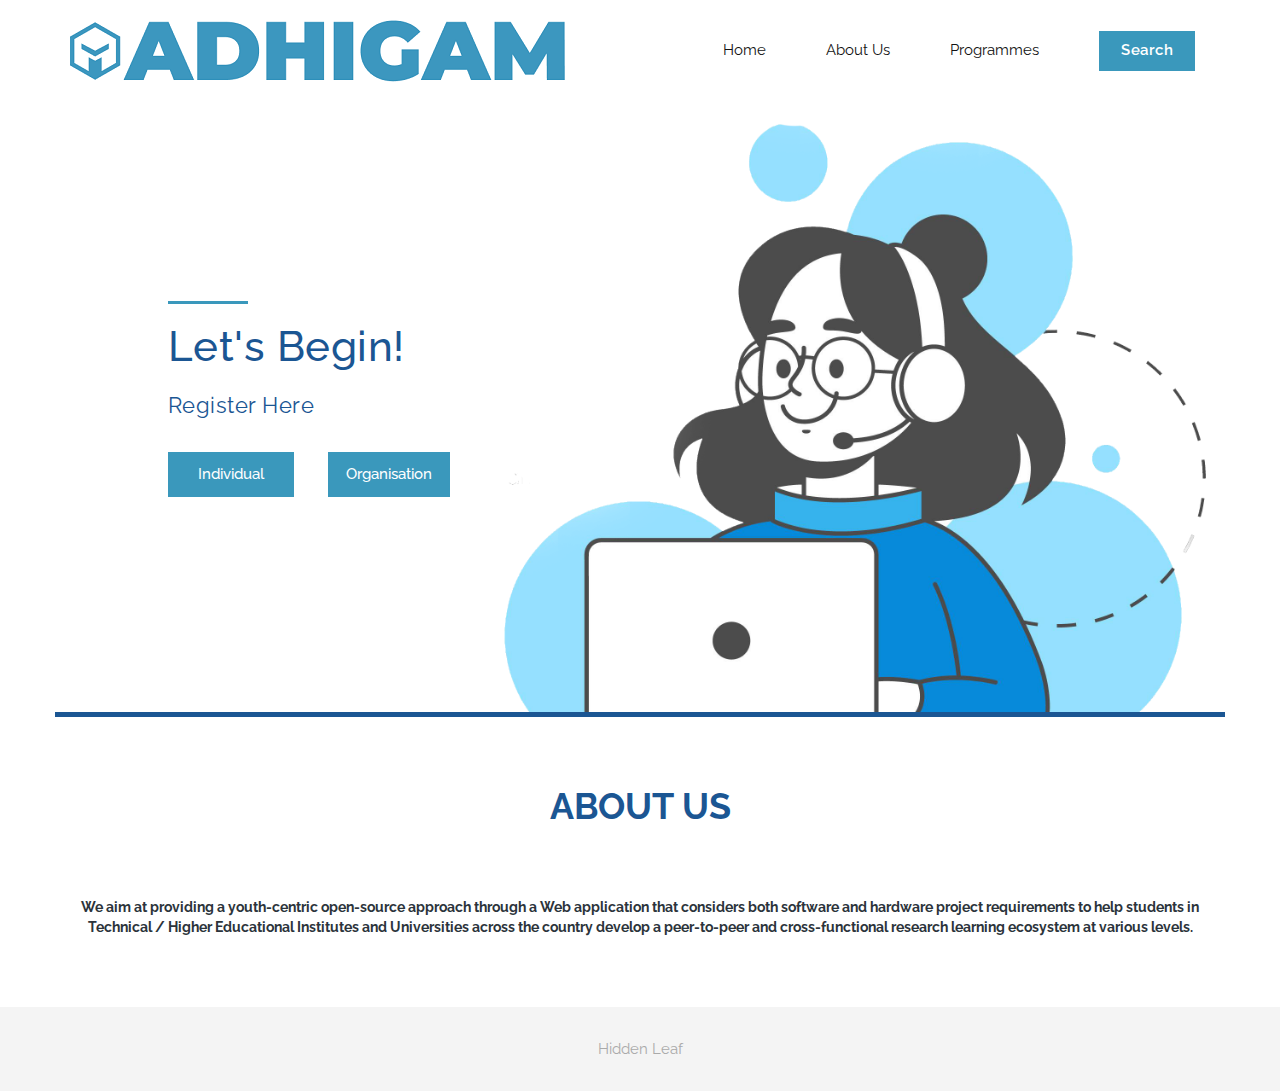
<file: homepage SIH/index.html>
<!DOCTYPE html>
<html>
    <head>
        <meta charset="utf-8">
        <meta http-equiv="X-UA-Compatible" content="IE=edge,chrome=1">
        <title>Hidden Leaf | Home</title>
        
        <meta name="description" content="">
        <meta name="viewport" content="width=device-width, initial-scale=1">

        <link rel="stylesheet" href="css/bootstrap.min.css">
        <link rel="stylesheet" href="css/bootstrap-theme.min.css">
        <link rel="stylesheet" href="css/fontAwesome.css">
        <link rel="stylesheet" href="css/hero-slider.css">
        <link rel="stylesheet" href="css/owl-carousel.css">
        <link rel="stylesheet" href="css/datepicker.css">
        <link rel="stylesheet" href="css/templatemo-style.css">

        <link href="https://fonts.googleapis.com/css?family=Raleway:100,200,300,400,500,600,700,800,900" rel="stylesheet">

        <script src="js/vendor/modernizr-2.8.3-respond-1.4.2.min.js"></script>

    </head>

<body>
 
    <div class="wrap">
        <header id="header">
            <div class="container">
                <div class="row">
                    <div class="col-md-12">
                        <button id="primary-nav-button" type="button">Menu</button>
                        <a href="index.html"><div class="logo">
                            <img src="img/blue%20logo.png" alt="Venue Logo">
                        </div></a>
                        <nav id="primary-nav" class="dropdown cf">
                            <ul class="dropdown menu">
                                <li class='active'><a href="index.html">Home</a></li>
<!--
                                <li><a href="#">Most Visited</a>
                                    <ul class="sub-menu">
                                        <li><a href="#">Most Visited 1</a>
                                            <ul class="sub-menu">
                                                <li><a href="#">Sub Visited Menu 1</a></li>
                                                <li><a href="#">Sub Visited Two</a></li>
                                                <li><a href="#">Sub Visited Menu 3</a></li>
                                            </ul>
                                        </li>
                                        <li><a href="#">Most Visited 2</a>
                                            <ul class="sub-menu">
                                                <li><a href="#">Sub Visited Menu 4</a></li>
                                                <li><a href="#">Sub Visited Five</a></li>
                                                <li><a href="#">Sub Visited Menu 6</a></li>
                                            </ul>
                                        </li>
-->
<!--
                                        <li><a href="#">Most Visited 3</a>
                                            <ul class="sub-menu">
                                                <li><a href="#">Sub Visited Menu 7</a></li>
                                                <li><a href="#">Sub Visited #8</a></li>
                                                <li><a href="#">Sub Visited Menu 9</a></li>
                                                <li><a href="#">Sub Visited #10</a></li>
                                            </ul>
                                        </li>
                                    </ul>
                                </li>
-->
                                
                                <li><a class="scrollTo" data-scrollTo="services" href="#">About Us</a></li>
										<li><a class="scrollTo" data-scrollTo="blog" href="#">Programmes</a></li>
								<li><a href="C:\Users\adity\Downloads\adhigam\adhigam\Adhigam\search\projects.html"><button class="btn">&nbsp;&nbsp;Search&nbsp;&nbsp;</button></a></li>
                            </ul>
                        </nav><!-- / #primary-nav -->
                    </div>
                </div>
            </div>
        </header>
    </div>
      

    
    <section class="banner" id="top">
        <div class="container">
            <div class="row">
                <div class="col-md-10 col-md-offset-1">
                    <div class="banner-caption">
                        <div class="line-dec"></div>
                        <h2><font color="#1b5693">Let's Begin!</font></h2>
						<span><font color="#1b5693">Register Here</font></span><br>
                        <div class="blue-button">
                            <a class="scrollTo" data-scrollTo="popular" href="individual_login_signup.html">&nbsp;&nbsp;&nbsp;Individual&nbsp;&nbsp;&nbsp;</a>
                        </div>
						<div class="blue-button">
                            <a class="scrollTo" data-scrollTo="popular" href="organisation_login_signup.html">Organisation</a>
                        </div>
                    </div>
					
					<br>
                </div>
            </div>
        </div>
    </section>





	    <section class="" id="services">
   <div class="container">
            <div class="row">
				<div class="banner-caption">
				
	<div class="submit-form"></div>
<!--
					 <br>
                        <form id="form-submit" action="" method="get">
                            <div class="row">
                                <div class="col-md-3 first-item">
                                    <fieldset>
                                        <input name="name" type="text" class="form-control" id="name" placeholder="Project name..." required="">
                                    </fieldset>
                                </div>

                                <div class="col-md-3 third-item">
                                    <fieldset>
                                        <select required name='category' onchange='this.form.()'>
                                            <option value="">Select category...</option>
                                            <option value="Shops">Machine Learning</option>
                                            <option value="Hotels">v</option>
                                            <option value="Restaurants">Restaurants</option>
                                            <option value="Events">Events</option>
                                            <option value="Meetings">Meetings</option>
                                            <option value="Fitness">Fitness</option>
                                            <option value="Cafes">Cafes</option>
                                        </select>
                                    </fieldset>
                                </div>
                                <div class="col-md-3">
                                    <fieldset>
                                        <button type="submit" id="form-submit" class="btn">Search Project</button>
                                    </fieldset>
                                </div>
                            </div>
                        </form><br>
-->
<!--                    </div>-->
				</div>
				
				
				
				
<!--
                <div class="col-md-12">
                    <div class="section-heading">
                        <span><h1><font color="#1b5693"><b>ABOUT US</b></font></h1></span>
                        <h5>Best Template Site</h5>
                    </div>
                </div> 
-->
            </div> 
	</div>
	</section>
<!--    <section class="our-services" id="services">-->
	
	
	<br>
        <div class="container">
            <div class="row">
                <div class="col-md-12">
                    <div class="section-heading">
                        <span><h1><font color="#1b5693"><b>ABOUT US</b></font></h1></span>
<!--                        <h5>Best Template Site</h5>-->
                    </div>
                </div> 
            </div> 
            
            <div class="row">
<!--                <div class="col-md-12">-->
<!--                    <div class="down-services">-->
<!--                        <div class="row">-->
<!--
                            <div class="col-md-5 col-md-offset-1">
                                <div class="left-content">
                                   
-->
                                    <p><center><b>We aim at providing a youth-centric open-source approach through a Web application that considers both software and hardware project requirements to help students in Technical / Higher Educational Institutes and Universities across the country develop a peer-to-peer and cross-functional research learning ecosystem at various levels.</b></center><br><br></p>
				
                                    
<!--
                                </div>
                            
                            
                                
                            </div>
-->
<!--                        </div>-->
                    </div>
			
                </div>
<!--            </div>-->
<!--        </div>-->
		<br>
<!--    </section>-->



   


   
    <div class="sub-footer">
		
        <p>Hidden Leaf 
<!--			<a rel="nofollow" href="http://www.templatemo.com">Template Mo</a>-->
		</p>
    </div>

    <script src="https://ajax.googleapis.com/ajax/libs/jquery/1.11.2/jquery.min.js" type="text/javascript"></script>
    <script>window.jQuery || document.write('<script src="js/vendor/jquery-1.11.2.min.js"><\/script>')</script>

    <script src="js/vendor/bootstrap.min.js"></script>
    
    <script src="js/datepicker.js"></script>
    <script src="js/plugins.js"></script>
    <script src="js/main.js"></script>
</body>
</html>
</file>
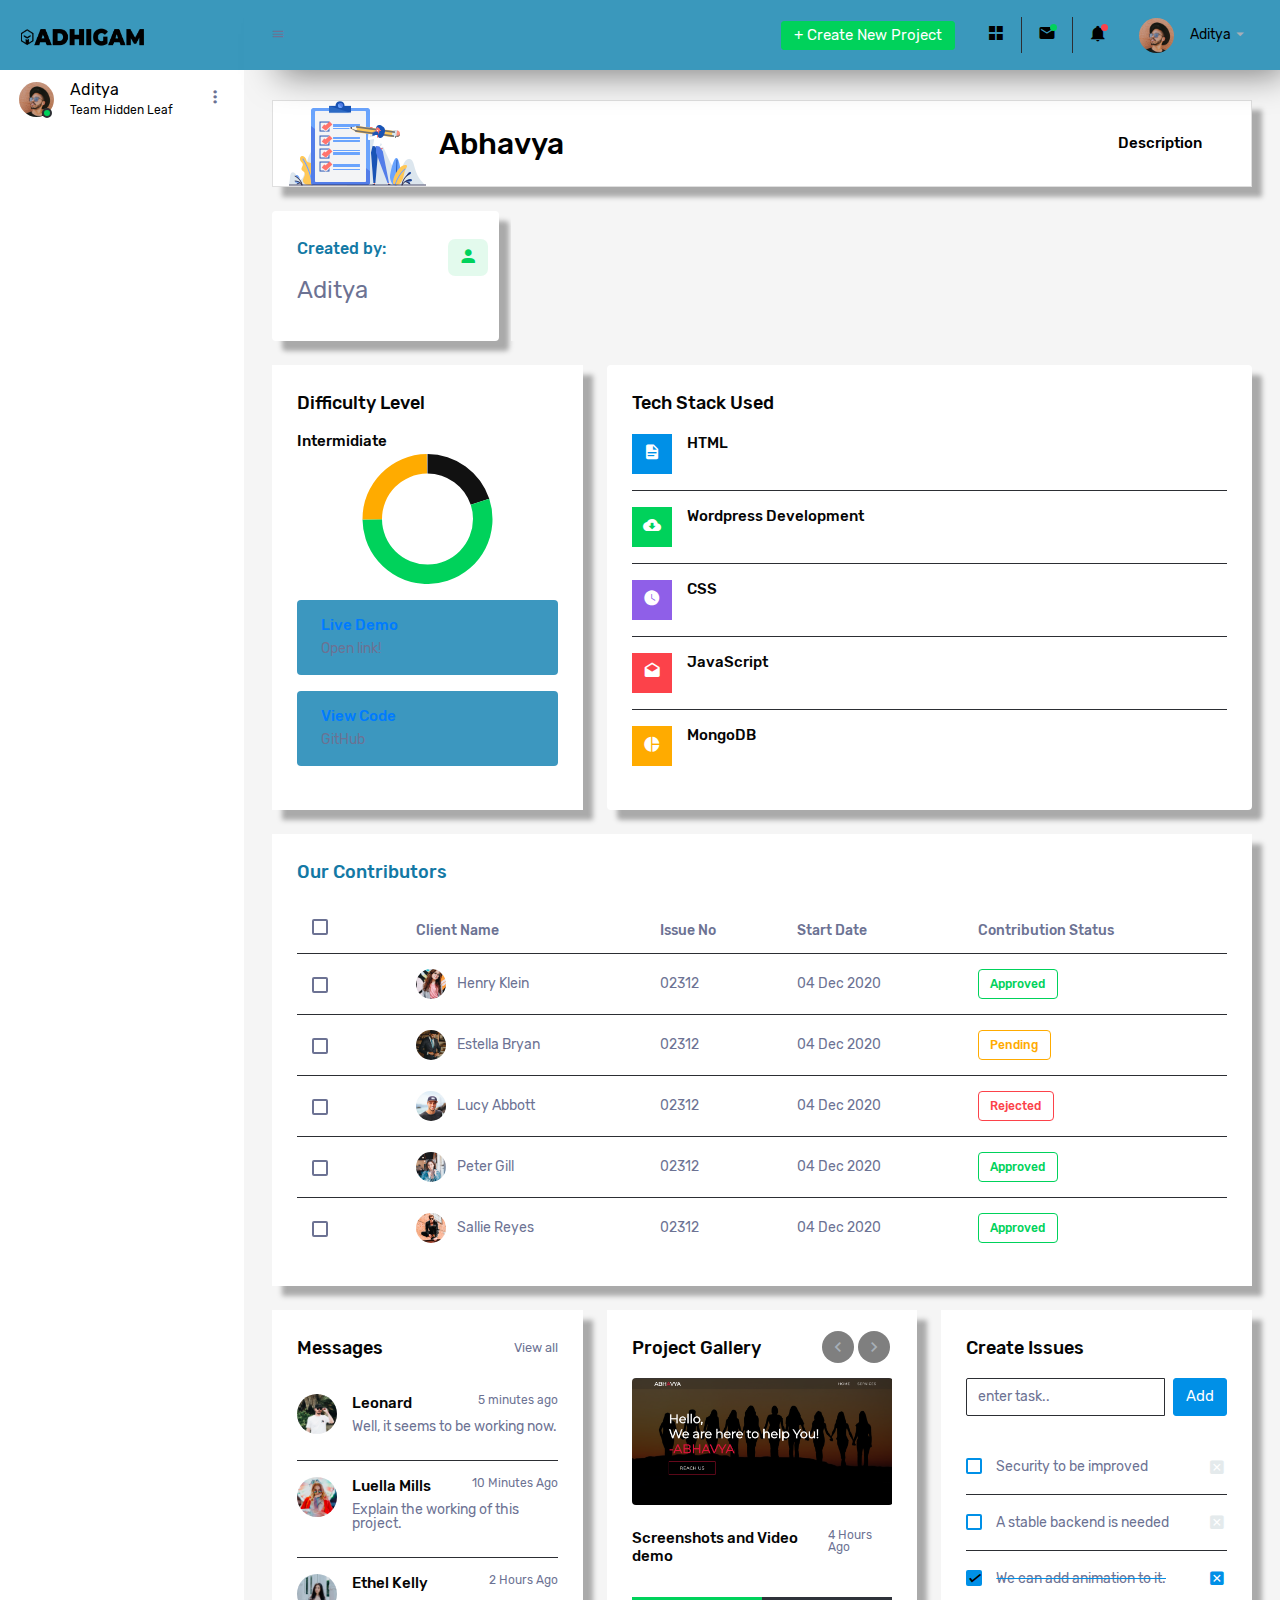
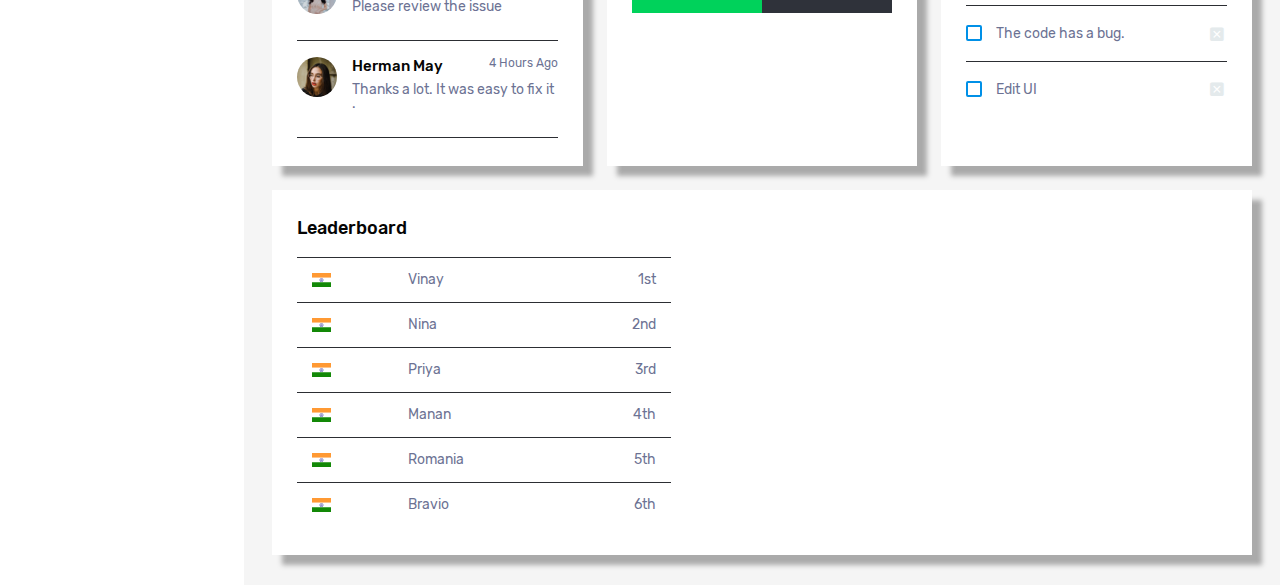
<file: web/index.html>
<!DOCTYPE html>
<html lang="en">

<head>
    <!-- Required meta tags -->
    <meta charset="utf-8">
    <meta name="viewport" content="width=device-width, initial-scale=1, shrink-to-fit=no">
    <title>Dashboard</title>
    <!-- plugins:css -->
    <link rel="stylesheet" href="assets/vendors/mdi/css/materialdesignicons.min.css">
    <link rel="stylesheet" href="assets/vendors/css/vendor.bundle.base.css">
    <link rel="stylesheet" href="https://fonts.googleapis.com/css?family=Montserrat:400,800">
    <link rel="stylesheet" href="https://cdnjs.cloudflare.com/ajax/libs/font-awesome/4.7.0/css/font-awesome.min.css">
    <!-- endinject -->
    <!-- Plugin css for this page -->
    <link rel="stylesheet" href="assets/vendors/jvectormap/jquery-jvectormap.css">
    <link rel="stylesheet" href="assets/vendors/flag-icon-css/css/flag-icon.min.css">
    <link rel="stylesheet" href="assets/vendors/owl-carousel-2/owl.carousel.min.css">
    <link rel="stylesheet" href="assets/vendors/owl-carousel-2/owl.theme.default.min.css">
    <!-- End plugin css for this page -->
    <!-- inject:css -->
    <!-- endinject -->
    <!-- Layout styles -->
    <link rel="stylesheet" href="assets/css/style.css">
    <!-- End layout styles -->
    <link rel="shortcut icon" href="assets/images/favicon.png" />
</head>

<body>
    <div class="container-scroller">
        <!-- partial:partials/_sidebar.html -->
        <nav class="sidebar sidebar-offcanvas" id="sidebar">
            <div class="sidebar-brand-wrapper d-none d-lg-flex align-items-center justify-content-center fixed-top" style="background-color: #3a98bc">
                <a class="sidebar-brand brand-logo" href="index.html"><img src="black.png" alt="logo" /></a>
                <a class="sidebar-brand brand-logo-mini" href="index.html"><img src="black2.png" alt="logo" /></a>
            </div>
            <ul class="nav">
                <li class="nav-item profile">
                    <div class="profile-desc">
                        <div class="profile-pic">
                            <div class="count-indicator">
                                <img class="img-xs rounded-circle " src="assets/images/faces/face15.jpg" alt="">
                                <span class="count bg-success"></span>
                            </div>
                            <div class="profile-name">
                                <h5 style="color: #000000;" class="mb-0 font-weight-normal">Aditya</h5>
                                <span style="color: #000000;">Team Hidden Leaf</span>
                            </div>
                        </div>
                        <a href="#" id="profile-dropdown" data-toggle="dropdown"><i class="mdi mdi-dots-vertical"></i></a>
                        <div class="dropdown-menu dropdown-menu-right sidebar-dropdown preview-list" aria-labelledby="profile-dropdown" style="background-color: white;">
                            <a href="#" class="dropdown-item preview-item">
                                <div class="preview-thumbnail">
                                    <div class="preview-icon bg-dark rounded-circle">
                                        <i class="mdi mdi-settings text-primary"></i>
                                    </div>
                                </div>
                                <div class="preview-item-content">
                                    <p style="color: #000;" class="preview-subject ellipsis mb-1 text-small">Account settings</p>
                                </div>
                            </a>
                            <div class="dropdown-divider"></div>
                            <a href="#" class="dropdown-item preview-item">
                                <div class="preview-thumbnail">
                                    <div class="preview-icon bg-dark rounded-circle">
                                        <i class="mdi mdi-onepassword  text-info"></i>
                                    </div>
                                </div>
                                <div class="preview-item-content">
                                    <p style="color: #000;" class="preview-subject ellipsis mb-1 text-small">Change Password</p>
                                </div>
                            </a>
                            <div class="dropdown-divider"></div>
                            <a href="#" class="dropdown-item preview-item">
                                <div class="preview-thumbnail">
                                    <div class="preview-icon bg-dark rounded-circle">
                                        <i class="mdi mdi-calendar-today text-success"></i>
                                    </div>
                                </div>
                                <div class="preview-item-content">
                                    <p style="color: #000;" class="preview-subject ellipsis mb-1 text-small">issues created</p>
                                </div>
                            </a>
                        </div>
                    </div>
                </li>
                <!-- <li class="nav-item nav-category">
                    <span class="nav-link">Navigation</span>
                </li>
                <li class="nav-item menu-items">
                    <a class="nav-link" href="index.html">
                        <span class="menu-icon">
                <i class="mdi mdi-speedometer"></i>
              </span>
                        <span class="menu-title">Dashboard</span>
                    </a>
                </li>
                <li class="nav-item menu-items">
                    <a class="nav-link" data-toggle="collapse" href="#ui-basic" aria-expanded="false" aria-controls="ui-basic">
                        <span class="menu-icon">
                <i class="mdi mdi-laptop"></i>
              </span>
                        <span class="menu-title">Basic UI Elements</span>
                        <i class="menu-arrow"></i>
                    </a>
                    <div class="collapse" id="ui-basic">
                        <ul class="nav flex-column sub-menu">
                            <li class="nav-item"> <a class="nav-link" href="pages/ui-features/buttons.html">Buttons</a></li>
                            <li class="nav-item"> <a class="nav-link" href="pages/ui-features/dropdowns.html">Dropdowns</a></li>
                            <li class="nav-item"> <a class="nav-link" href="pages/ui-features/typography.html">Typography</a></li>
                        </ul>
                    </div>
                </li>
                <li class="nav-item menu-items">
                    <a class="nav-link" href="pages/forms/basic_elements.html">
                        <span class="menu-icon">
                <i class="mdi mdi-playlist-play"></i>
              </span>
                        <span class="menu-title">Form Elements</span>
                    </a>
                </li>
                <li class="nav-item menu-items">
                    <a class="nav-link" href="pages/tables/basic-table.html">
                        <span class="menu-icon">
                <i class="mdi mdi-table-large"></i>
              </span>
                        <span class="menu-title">Tables</span>
                    </a>
                </li>
                <li class="nav-item menu-items">
                    <a class="nav-link" href="pages/charts/chartjs.html">
                        <span class="menu-icon">
                <i class="mdi mdi-chart-bar"></i>
              </span>
                        <span class="menu-title">Charts</span>
                    </a>
                </li>
                <li class="nav-item menu-items">
                    <a class="nav-link" href="pages/icons/mdi.html">
                        <span class="menu-icon">
                <i class="mdi mdi-contacts"></i>
              </span>
                        <span class="menu-title">Icons</span>
                    </a>
                </li>
                <li class="nav-item menu-items">
                    <a class="nav-link" data-toggle="collapse" href="#auth" aria-expanded="false" aria-controls="auth">
                        <span class="menu-icon">
                <i class="mdi mdi-security"></i>
              </span>
                        <span class="menu-title">User Pages</span>
                        <i class="menu-arrow"></i>
                    </a>
                    <div class="collapse" id="auth">
                        <ul class="nav flex-column sub-menu">
                            <li class="nav-item"> <a class="nav-link" href="pages/samples/blank-page.html"> Blank Page </a></li>
                            <li class="nav-item"> <a class="nav-link" href="pages/samples/error-404.html"> 404 </a></li>
                            <li class="nav-item"> <a class="nav-link" href="pages/samples/error-500.html"> 500 </a></li>
                            <li class="nav-item"> <a class="nav-link" href="pages/samples/login.html"> Login </a></li>
                            <li class="nav-item"> <a class="nav-link" href="pages/samples/register.html"> Register </a></li>
                        </ul>
                    </div>
                </li>
                <li class="nav-item menu-items">
                    <a class="nav-link" href="http://www.bootstrapdash.com/demo/corona-free/jquery/documentation/documentation.html">
                        <span class="menu-icon">
                <i class="mdi mdi-file-document-box"></i>
              </span>
                        <span class="menu-title">Documentation</span>
                    </a>
                </li>
            </ul> -->
        </nav>
        <!-- partial -->
        <div class="container-fluid page-body-wrapper">
            <!-- partial:partials/_navbar.html -->
            <nav class="navbar p-0 fixed-top d-flex flex-row" style="background-color: #3a98bc">
                <div class="navbar-brand-wrapper d-flex d-lg-none align-items-center justify-content-center" style="background-color: white">
                    <a class="navbar-brand brand-logo-mini" href="index.html"><img src="black2.png" alt="logo" /></a>
                </div>
                <div class="navbar-menu-wrapper flex-grow d-flex align-items-stretch">
                    <button class="navbar-toggler navbar-toggler align-self-center" type="button" data-toggle="minimize">
              <span class="mdi mdi-menu"></span>
            </button>
                    <!-- <ul class="navbar-nav w-100">
                        <li class="nav-item w-100">
                            <form class="nav-link mt-2 mt-md-0 d-none d-lg-flex search">
                                <input type="text" class="form-control" placeholder="Search project" style="background-color: rgb(221, 221, 221); border-color: #3a3a3a;">
                            </form>
                        </li>
                    </ul> -->
                    <ul class="navbar-nav navbar-nav-right">
                        <li class="nav-item dropdown d-none d-lg-block">
                            <a class="nav-link btn btn-success create-new-button" id="createbuttonDropdown" href="../Create/index.html">+ Create New Project</a>
                            <!-- <div style="color: #000000; background-color: white;" class="dropdown-menu dropdown-menu-right navbar-dropdown preview-list" aria-labelledby="createbuttonDropdown">
                                <h6 style="color: #000000;" class="p-3 mb-0">Projects</h6>
                                <div class="dropdown-divider"></div>
                                <a class="dropdown-item preview-item">
                                    <div style="color: #000000;" class="preview-thumbnail">
                                        <div class="preview-icon bg-dark rounded-circle">
                                            <i style="color: #000000;" class="mdi mdi-file-outline text-primary"></i>
                                        </div>
                                    </div>
                                    <div class="preview-item-content">
                                        <p style="color: #000000;" class="preview-subject ellipsis mb-1">Software Development</p>
                                    </div>
                                </a>
                                <div class="dropdown-divider"></div>
                                <a class="dropdown-item preview-item">
                                    <div class="preview-thumbnail">
                                        <div class="preview-icon bg-dark rounded-circle">
                                            <i class="mdi mdi-web text-info"></i>
                                        </div>
                                    </div>
                                    <div class="preview-item-content">
                                        <p style="color: #000000;" class="preview-subject ellipsis mb-1">Hardware Development</p>
                                    </div>
                                </a>
                                <div class="dropdown-divider"></div>
                                <a class="dropdown-item preview-item">
                                    <div class="preview-thumbnail">
                                        <div class="preview-icon bg-dark rounded-circle">
                                            <i class="mdi mdi-layers text-danger"></i>
                                        </div>
                                    </div>
                                    <div class="preview-item-content">
                                        <p class="preview-subject ellipsis mb-1"></p>
                                    </div>
                                </a>
                                <div class="dropdown-divider"></div>
                                <p class="p-3 mb-0 text-center"></p>
                            </div> -->
                        </li>
                        <li class="nav-item nav-settings d-none d-lg-block">
                            <a style="color: #000000;" class="nav-link" href="#">
                                <i style="color: #000000;" class="mdi mdi-view-grid"></i>
                            </a>
                        </li>
                        <li class="nav-item dropdown border-left">
                            <a class="nav-link count-indicator dropdown-toggle" id="messageDropdown" href="#" data-toggle="dropdown" aria-expanded="false">
                                <i style="color: #000000;" class="mdi mdi-email"></i>
                                <span class="count bg-success"></span>
                            </a>
                            <div class="dropdown-menu dropdown-menu-right navbar-dropdown preview-list" aria-labelledby="messageDropdown" style="background-color: white;">
                                <h6 style="color: #000000;" class="p-3 mb-0">Messages</h6>
                                <div class="dropdown-divider"></div>
                                <a class="dropdown-item preview-item">
                                    <div class="preview-thumbnail">
                                        <img src="assets/images/faces/face4.jpg" alt="image" class="rounded-circle profile-pic">
                                    </div>
                                    <div class="preview-item-content">
                                        <p style="color: #000000;" class="preview-subject ellipsis mb-1">Mark send you a message</p>
                                        <p style="color: #000000;" class="text-muted mb-0"> 1 Minutes ago </p>
                                    </div>
                                </a>
                                <div class="dropdown-divider"></div>
                                <a class="dropdown-item preview-item">
                                    <div class="preview-thumbnail">
                                        <img src="assets/images/faces/face2.jpg" alt="image" class="rounded-circle profile-pic">
                                    </div>
                                    <div class="preview-item-content">
                                        <p style="color: #000000;" class="preview-subject ellipsis mb-1">Cregh send you a message</p>
                                        <p style="color: #000000;" class="text-muted mb-0"> 15 Minutes ago </p>
                                    </div>
                                </a>
                                <div class="dropdown-divider"></div>
                                <a class="dropdown-item preview-item">
                                    <div class="preview-thumbnail">
                                        <img src="assets/images/faces/face3.jpg" alt="image" class="rounded-circle profile-pic">
                                    </div>
                                    <div class="preview-item-content">
                                        <p style="color: #000000;" class="preview-subject ellipsis mb-1">Profile picture updated</p>
                                        <p style="color: #000000;" class="text-muted mb-0"> 18 Minutes ago </p>
                                    </div>
                                </a>
                                <div class="dropdown-divider"></div>
                                <p style="color: #000000;" class="p-3 mb-0 text-center">4 new messages</p>
                            </div>
                        </li>
                        <li class="nav-item dropdown border-left">
                            <a class="nav-link count-indicator dropdown-toggle" id="notificationDropdown" href="#" data-toggle="dropdown">
                                <i style="color: #000000;" class="mdi mdi-bell"></i>
                                <span class="count bg-danger"></span>
                            </a>
                            <div class="dropdown-menu dropdown-menu-right navbar-dropdown preview-list" aria-labelledby="notificationDropdown" style="background-color: white;">
                                <h6 style="color: #000000;" class="p-3 mb-0">Notifications</h6>
                                <div class="dropdown-divider"></div>
                                <a class="dropdown-item preview-item">
                                    <div class="preview-thumbnail">
                                        <div class="preview-icon bg-dark rounded-circle">
                                            <i class="mdi mdi-calendar text-success"></i>
                                        </div>
                                    </div>
                                    <div class="preview-item-content">
                                        <p style="color: #000000;" class="preview-subject mb-1">Event today</p>
                                        <p style="color: #000000;" class="text-muted ellipsis mb-0"> Just a reminder that you have an event today </p>
                                    </div>
                                </a>
                                <div class="dropdown-divider"></div>
                                <a class="dropdown-item preview-item">
                                    <div class="preview-thumbnail">
                                        <div class="preview-icon bg-dark rounded-circle">
                                            <i class="mdi mdi-settings text-danger"></i>
                                        </div>
                                    </div>
                                    <div class="preview-item-content">
                                        <p style="color: #000000;" class="preview-subject mb-1">Settings</p>
                                        <p style="color: #000000;" class="text-muted ellipsis mb-0"> Update dashboard </p>
                                    </div>
                                </a>
                                <div class="dropdown-divider"></div>
                                <a class="dropdown-item preview-item">
                                    <div class="preview-thumbnail">
                                        <div class="preview-icon bg-dark rounded-circle">
                                            <i class="mdi mdi-link-variant text-warning"></i>
                                        </div>
                                    </div>
                                    <div class="preview-item-content">
                                        <p style="color: #000000;" class="preview-subject mb-1">Launch New Project</p>
                                        <p style="color: #000000;" class="text-muted ellipsis mb-0"> New project wow! </p>
                                    </div>
                                </a>
                                <div class="dropdown-divider"></div>
                                <p style="color: #000000;" class="p-3 mb-0 text-center">See all notifications</p>
                            </div>
                        </li>
                        <li class="nav-item dropdown">
                            <a class="nav-link" id="profileDropdown" href="#" data-toggle="dropdown">
                                <div class="navbar-profile">
                                    <img class="img-xs rounded-circle" src="assets/images/faces/face15.jpg" alt="">
                                    <p style="color: #000000;" class="mb-0 d-none d-sm-block navbar-profile-name">Aditya</p>
                                    <i class="mdi mdi-menu-down d-none d-sm-block"></i>
                                </div>
                            </a>
                            <div class="dropdown-menu dropdown-menu-right navbar-dropdown preview-list" aria-labelledby="profileDropdown" style="background-color: white;">
                                <h6 style="color: #000;" class="p-3 mb-0">Profile</h6>
                                <div class="dropdown-divider"></div>
                                <a class="dropdown-item preview-item">
                                    <div class="preview-thumbnail">
                                        <div class="preview-icon bg-dark rounded-circle">
                                            <i class="mdi mdi-settings text-success"></i>
                                        </div>
                                    </div>
                                    <div class="preview-item-content">
                                        <p style="color: #000;" class="preview-subject mb-1">Settings</p>
                                    </div>
                                </a>
                                <div class="dropdown-divider"></div>
                                <a class="dropdown-item preview-item">
                                    <div class="preview-thumbnail">
                                        <div class="preview-icon bg-dark rounded-circle">
                                            <i class="mdi mdi-logout text-danger"></i>
                                        </div>
                                    </div>
                                    <div class="preview-item-content">
                                        <p style="color: #000;" class="preview-subject mb-1">Log out</p>
                                    </div>
                                </a>
                                <div class="dropdown-divider"></div>
                                <p style="color: #000;" class="p-3 mb-0 text-center">Advanced settings</p>
                            </div>
                        </li>
                    </ul>
                    <button class="navbar-toggler navbar-toggler-right d-lg-none align-self-center" type="button" data-toggle="offcanvas">
              <span class="mdi mdi-format-line-spacing"></span>
            </button>
                </div>
            </nav>
            <!-- partial -->
            <div class="main-panel">
                <div class="content-wrapper">
                    <div class="row">
                        <div class="col-12 grid-margin stretch-card" style="border:transparent;">
                            <div class="card corona-gradient-card" style="background-color: white; box-shadow: 10px 10px 5px #aaaaaa;">
                                <div class="card-body py-0 px-0 px-sm-3" style="background-color: white; border:transparent;">
                                    <div class="row align-items-center" style="background-color: white; border:transparent;">
                                        <div class="col-4 col-sm-3 col-xl-2" style="background-color: white; border:transparent;">
                                            <img src="assets/images/dashboard/Group126@2x.png" class="gradient-corona-img img-fluid" alt="">
                                        </div>
                                        <div class="col-5 col-sm-7 col-xl-8 p-0">
                                            <h2 style="color: #000000;" class="mb-1 mb-sm-0">Abhavya</h2>
                                            <p class="mb-0 font-weight-normal d-none d-sm-block"></p>
                                        </div>
                                        <div class="col-3 col-sm-2 col-xl-2 pl-0 text-center">
                                            <span>
                          <a href="#" target="show" style="font-size: 15px; " class="btn btn-outline-light btn-rounded get-started-btn">Description</a>
                          
                        </span>
                                        </div>
                                    </div>
                                </div>
                            </div>
                        </div>
                    </div>
                    <div class="row">
                        <div class="col-xl-3 col-sm-6 grid-margin stretch-card">
                            <div class="card" style="background-color: white; box-shadow: 10px 10px 5px #aaaaaa; border:transparent;">
                                <div class="card-body">
                                    <div class="row">
                                        <div class="col-9">
                                            <div class="d-flex align-items-center align-self-start">
                                                <h5 style="color: #1379a5;" class="mb-0">Created by:</h5>

                                            </div>
                                        </div>
                                        <div class="col-3">
                                            <div class="icon icon-box-success ">
                                                <span class="mdi mdi mdi-account icon-item"></span>
                                            </div>
                                        </div>
                                    </div>
                                    <h3 style="color: #208bb9;" class="text-muted font-weight-normal">Aditya</h3>
                                </div>
                            </div>
                        </div>
                        <div class="col-xl-3 col-sm-6 grid-margin stretch-card" style="background: whitesmoke;" style="border: transparent;">
                            <div class="card" style="border: transparent;">
                                <div class="card-body" style="background: whitesmoke;">
                                    <div class="row" style="background: whitesmoke;">
                                        <div class="col-9" style="background: whitesmoke;">
                                            <div class="d-flex align-items-center align-self-start">
                                                <h3 class="mb-0"></h3>
                                                <p class="text-success ml-2 mb-0 font-weight-medium"></p>
                                            </div>
                                        </div>
                                        <!-- <div class="col-3">
                                            <div class="icon icon-box-success">
                                                <span class="mdi mdi-arrow-top-right icon-item"></span>
                                            </div>
                                        </div> -->
                                    </div>
                                    <h6 class="text-muted font-weight-normal"></h6>
                                </div>
                            </div>
                        </div>
                        <div class="col-xl-3 col-sm-6 grid-margin stretch-card" style="background: whitesmoke;">
                            <div class="card" style="border: transparent;">
                                <div class="card-body" style="background: whitesmoke;">
                                    <div class="row" style="background: whitesmoke;">
                                        <div class="col-9" style="background: whitesmoke;">
                                            <div class="d-flex align-items-center align-self-start">
                                                <h3 class="mb-0"></h3>
                                                <p class="text-danger ml-2 mb-0 font-weight-medium"></p>
                                            </div>
                                        </div>
                                        <div class="col-3">
                                            <!-- <div class="icon icon-box-danger">
                                                <span class="mdi mdi-arrow-bottom-left icon-item"></span>
                                            </div> -->
                                        </div>
                                    </div>
                                    <h6 class="text-muted font-weight-normal"></h6>
                                </div>
                            </div>
                        </div>
                        <div class="col-xl-3 col-sm-6 grid-margin stretch-card" style="background: whitesmoke;">
                            <div class="card" style="border: transparent;">
                                <div class="card-body" style="background: whitesmoke;">
                                    <div class="row" style="background: whitesmoke;">
                                        <div class="col-9" style="background: whitesmoke;">
                                            <div class="d-flex align-items-center align-self-start">
                                                <h3 class="mb-0"></h3>
                                                <p class="text-success ml-2 mb-0 font-weight-medium"></p>
                                            </div>
                                        </div>
                                        <div class="col-3">
                                            <!-- <div class="icon icon-box-success ">
                                                <span class="mdi mdi-arrow-top-right icon-item"></span>
                                            </div> -->
                                        </div>
                                    </div>
                                    <h6 class="text-muted font-weight-normal"></h6>
                                </div>
                            </div>
                        </div>
                    </div>
                    <div class="row">
                        <div class="col-md-4 grid-margin stretch-card">
                            <div class="card" style="border:transparent">
                                <div class="card-body" style="background-color: white; box-shadow: 10px 10px 5px #aaaaaa; border: transparent;">
                                    <h4 style="color: #050505;" class="card-title">Difficulty level</h4>
                                    <h6 style="color: #050505;" class="mb-1">Intermidiate</h6>
                                    <canvas id="transaction-history" class="transaction-chart"></canvas>
                                    <div class="bg-gray-dark d-flex d-md-block d-xl-flex flex-row py-3 px-4 px-md-3 px-xl-4 rounded mt-3" style="background-color: #3c97bf;">
                                        <a href="https://jheel05.github.io/DSC_WOW_ABHAVYA/">
                                            <div class="text-md-center text-xl-left">
                                                <h6 class="mb-1">Live Demo</h6>
                                                <p style="color: #050505;" class="text-muted mb-0">Open link!</p>
                                            </div>
                                        </a>

                                        <div class="align-self-center flex-grow text-right text-md-center text-xl-right py-md-2 py-xl-0">
                                            <h6 class="font-weight-bold mb-0"></h6>
                                        </div>

                                    </div>
                                    <div class="bg-gray-dark d-flex d-md-block d-xl-flex flex-row py-3 px-4 px-md-3 px-xl-4 rounded mt-3" style="background-color: #3c97bf;">
                                        <a href="https://github.com/jheel05/DSC_WOW_ABHAVYA">
                                            <div class="text-md-center text-xl-left">
                                                <h6 class="mb-1">View Code</h6>
                                                <p style="color: #050505;" class="text-muted mb-0">GitHub</p>
                                            </div>
                                        </a>
                                        <div class="align-self-center flex-grow text-right text-md-center text-xl-right py-md-2 py-xl-0">
                                            <h6 class="font-weight-bold mb-0"></h6>
                                        </div>
                                    </div>
                                </div>
                            </div>
                        </div>
                        <div class="col-md-8 grid-margin stretch-card">
                            <div class="card" style="background-color: white; box-shadow: 10px 10px 5px #aaaaaa; border: transparent;">
                                <div class="card-body">
                                    <div class="d-flex flex-row justify-content-between">
                                        <h4 style="color: #050505;" class="card-title mb-1">Tech Stack Used</h4>
                                        <p class="text-muted mb-1"></p>
                                    </div>
                                    <div class="row">
                                        <div class="col-12">
                                            <div class="preview-list">
                                                <div class="preview-item border-bottom">
                                                    <div class="preview-thumbnail">
                                                        <div class="preview-icon bg-primary">
                                                            <i class="mdi mdi-file-document"></i>
                                                        </div>
                                                    </div>
                                                    <div class="preview-item-content d-sm-flex flex-grow">
                                                        <div class="flex-grow">
                                                            <h6 style="color: #050505;" class="preview-subject">HTML</h6>
                                                            <p class="text-muted mb-0"></p>
                                                        </div>
                                                        <div class="mr-auto text-sm-right pt-2 pt-sm-0">
                                                            <p class="text-muted"></p>
                                                            <p class="text-muted mb-0"> </p>
                                                        </div>
                                                    </div>
                                                </div>
                                                <div class="preview-item border-bottom">
                                                    <div class="preview-thumbnail">
                                                        <div class="preview-icon bg-success">
                                                            <i class="mdi mdi-cloud-download"></i>
                                                        </div>
                                                    </div>
                                                    <div class="preview-item-content d-sm-flex flex-grow">
                                                        <div class="flex-grow">
                                                            <h6 style="color: #050505;" class="preview-subject">Wordpress Development</h6>
                                                            <p class="text-muted mb-0"></p>
                                                        </div>
                                                        <div class="mr-auto text-sm-right pt-2 pt-sm-0">
                                                            <p class="text-muted"></p>
                                                            <p class="text-muted mb-0"> </p>
                                                        </div>
                                                    </div>
                                                </div>
                                                <div class="preview-item border-bottom">
                                                    <div class="preview-thumbnail">
                                                        <div class="preview-icon bg-info">
                                                            <i class="mdi mdi-clock"></i>
                                                        </div>
                                                    </div>
                                                    <div class="preview-item-content d-sm-flex flex-grow">
                                                        <div class="flex-grow">
                                                            <h6 style="color: #050505;" class="preview-subject">CSS</h6>
                                                            <p class="text-muted mb-0"></p>
                                                        </div>
                                                        <div class="mr-auto text-sm-right pt-2 pt-sm-0">
                                                            <p class="text-muted"></p>
                                                            <p class="text-muted mb-0"></p>
                                                        </div>
                                                    </div>
                                                </div>
                                                <div class="preview-item border-bottom">
                                                    <div class="preview-thumbnail">
                                                        <div class="preview-icon bg-danger">
                                                            <i class="mdi mdi-email-open"></i>
                                                        </div>
                                                    </div>
                                                    <div class="preview-item-content d-sm-flex flex-grow">
                                                        <div class="flex-grow">
                                                            <h6 style="color: #050505;" class="preview-subject">JavaScript</h6>
                                                            <p class="text-muted mb-0"></p>
                                                        </div>
                                                        <div class="mr-auto text-sm-right pt-2 pt-sm-0">
                                                            <p class="text-muted"></p>
                                                            <p class="text-muted mb-0"> </p>
                                                        </div>
                                                    </div>
                                                </div>
                                                <div class="preview-item">
                                                    <div class="preview-thumbnail">
                                                        <div class="preview-icon bg-warning">
                                                            <i class="mdi mdi-chart-pie"></i>
                                                        </div>
                                                    </div>
                                                    <div class="preview-item-content d-sm-flex flex-grow">
                                                        <div class="flex-grow">
                                                            <h6 style="color: #050505;" class="preview-subject">MongoDB</h6>
                                                            <p class="text-muted mb-0"></p>
                                                        </div>
                                                        <div class="mr-auto text-sm-right pt-2 pt-sm-0">
                                                            <p class="text-muted"></p>
                                                            <p class="text-muted mb-0"></p>
                                                        </div>
                                                    </div>
                                                </div>
                                            </div>
                                        </div>
                                    </div>
                                </div>
                            </div>
                        </div>
                    </div>
                    <!-- <div class="row">
                        <div class="col-sm-4 grid-margin">
                            <div class="card">
                                <div class="card-body">
                                    <h5>Revenue</h5>
                                    <div class="row">
                                        <div class="col-8 col-sm-12 col-xl-8 my-auto">
                                            <div class="d-flex d-sm-block d-md-flex align-items-center">
                                                <h2 class="mb-0">$32123</h2>
                                                <p class="text-success ml-2 mb-0 font-weight-medium">+3.5%</p>
                                            </div>
                                            <h6 class="text-muted font-weight-normal">11.38% Since last month</h6>
                                        </div>
                                        <div class="col-4 col-sm-12 col-xl-4 text-center text-xl-right">
                                            <i class="icon-lg mdi mdi-codepen text-primary ml-auto"></i>
                                        </div>
                                    </div>
                                </div>
                            </div>
                        </div>
                        <div class="col-sm-4 grid-margin">
                            <div class="card">
                                <div class="card-body">
                                    <h5>Sales</h5>
                                    <div class="row">
                                        <div class="col-8 col-sm-12 col-xl-8 my-auto">
                                            <div class="d-flex d-sm-block d-md-flex align-items-center">
                                                <h2 class="mb-0">$45850</h2>
                                                <p class="text-success ml-2 mb-0 font-weight-medium">+8.3%</p>
                                            </div>
                                            <h6 class="text-muted font-weight-normal"> 9.61% Since last month</h6>
                                        </div>
                                        <div class="col-4 col-sm-12 col-xl-4 text-center text-xl-right">
                                            <i class="icon-lg mdi mdi-wallet-travel text-danger ml-auto"></i>
                                        </div>
                                    </div>
                                </div>
                            </div>
                        </div>
                        <div class="col-sm-4 grid-margin">
                            <div class="card">
                                <div class="card-body">
                                    <h5>Purchase</h5>
                                    <div class="row">
                                        <div class="col-8 col-sm-12 col-xl-8 my-auto">
                                            <div class="d-flex d-sm-block d-md-flex align-items-center">
                                                <h2 class="mb-0">$2039</h2>
                                                <p class="text-danger ml-2 mb-0 font-weight-medium">-2.1% </p>
                                            </div>
                                            <h6 class="text-muted font-weight-normal">2.27% Since last month</h6>
                                        </div>
                                        <div class="col-4 col-sm-12 col-xl-4 text-center text-xl-right">
                                            <i class="icon-lg mdi mdi-monitor text-success ml-auto"></i>
                                        </div>
                                    </div>
                                </div>
                            </div>
                        </div>
                    </div> -->
                    <div class="row ">
                        <div class="col-12 grid-margin">
                            <div class="card" style="border:transparent">
                                <div class="card-body" style="background-color: white; box-shadow: 10px 10px 5px #aaaaaa; border: transparent;">
                                    <h4 style="color: #1379a5;" class="card-title">Our Contributors</h4>
                                    <div class="table-responsive">
                                        <table class="table">
                                            <thead>
                                                <tr>
                                                    <th>
                                                        <div class="form-check form-check-muted m-0">
                                                            <label class="form-check-label">
                                  <input type="checkbox" class="form-check-input">
                                </label>
                                                        </div>
                                                    </th>
                                                    <th> Client Name </th>
                                                    <th> Issue No </th>


                                                    <th> Start Date </th>
                                                    <th> Contribution Status </th>
                                                </tr>
                                            </thead>
                                            <tbody>
                                                <tr>
                                                    <td>
                                                        <div class="form-check form-check-muted m-0">
                                                            <label class="form-check-label">
                                  <input type="checkbox" class="form-check-input">
                                </label>
                                                        </div>
                                                    </td>
                                                    <td>
                                                        <img src="assets/images/faces/face1.jpg" alt="image" />
                                                        <span class="pl-2">Henry Klein</span>
                                                    </td>
                                                    <td> 02312 </td>

                                                    <td> 04 Dec 2020 </td>
                                                    <td>
                                                        <div class="badge badge-outline-success">Approved</div>
                                                    </td>
                                                </tr>
                                                <tr>
                                                    <td>
                                                        <div class="form-check form-check-muted m-0">
                                                            <label class="form-check-label">
                                  <input type="checkbox" class="form-check-input">
                                </label>
                                                        </div>
                                                    </td>
                                                    <td>
                                                        <img src="assets/images/faces/face2.jpg" alt="image" />
                                                        <span class="pl-2">Estella Bryan</span>
                                                    </td>
                                                    <td> 02312 </td>

                                                    <td> 04 Dec 2020 </td>
                                                    <td>
                                                        <div class="badge badge-outline-warning">Pending</div>
                                                    </td>
                                                </tr>
                                                <tr>
                                                    <td>
                                                        <div class="form-check form-check-muted m-0">
                                                            <label class="form-check-label">
                                  <input type="checkbox" class="form-check-input">
                                </label>
                                                        </div>
                                                    </td>
                                                    <td>
                                                        <img src="assets/images/faces/face5.jpg" alt="image" />
                                                        <span class="pl-2">Lucy Abbott</span>
                                                    </td>
                                                    <td> 02312 </td>

                                                    <td> 04 Dec 2020 </td>
                                                    <td>
                                                        <div class="badge badge-outline-danger">Rejected</div>
                                                    </td>
                                                </tr>
                                                <tr>
                                                    <td>
                                                        <div class="form-check form-check-muted m-0">
                                                            <label class="form-check-label">
                                  <input type="checkbox" class="form-check-input">
                                </label>
                                                        </div>
                                                    </td>
                                                    <td>
                                                        <img src="assets/images/faces/face3.jpg" alt="image" />
                                                        <span class="pl-2">Peter Gill</span>
                                                    </td>
                                                    <td> 02312 </td>

                                                    <td> 04 Dec 2020 </td>
                                                    <td>
                                                        <div class="badge badge-outline-success">Approved</div>
                                                    </td>
                                                </tr>
                                                <tr>
                                                    <td>
                                                        <div class="form-check form-check-muted m-0">
                                                            <label class="form-check-label">
                                  <input type="checkbox" class="form-check-input">
                                </label>
                                                        </div>
                                                    </td>
                                                    <td>
                                                        <img src="assets/images/faces/face4.jpg" alt="image" />
                                                        <span class="pl-2">Sallie Reyes</span>
                                                    </td>
                                                    <td> 02312 </td>

                                                    <td> 04 Dec 2020 </td>
                                                    <td>
                                                        <div class="badge badge-outline-success">Approved</div>
                                                    </td>
                                                </tr>
                                            </tbody>
                                        </table>
                                    </div>
                                </div>
                            </div>
                        </div>
                    </div>
                    <div class="row">
                        <div class="col-md-6 col-xl-4 grid-margin stretch-card">
                            <div class="card" style="border:transparent">
                                <div class="card-body" style="background-color: white; box-shadow: 10px 10px 5px #aaaaaa; border: transparent;">
                                    <div class="d-flex flex-row justify-content-between">
                                        <h4 style="color: #050505;" class="card-title">Messages</h4>
                                        <p class="text-muted mb-1 small">View all</p>
                                    </div>
                                    <div class="preview-list">
                                        <div class="preview-item border-bottom">
                                            <div class="preview-thumbnail">
                                                <img src="assets/images/faces/face6.jpg" alt="image" class="rounded-circle" />
                                            </div>
                                            <div class="preview-item-content d-flex flex-grow">
                                                <div class="flex-grow">
                                                    <div class="d-flex d-md-block d-xl-flex justify-content-between">
                                                        <h6 style="color: #050505;" class="preview-subject">Leonard</h6>
                                                        <p class="text-muted text-small">5 minutes ago</p>
                                                    </div>
                                                    <p class="text-muted">Well, it seems to be working now.</p>
                                                </div>
                                            </div>
                                        </div>
                                        <div class="preview-item border-bottom">
                                            <div class="preview-thumbnail">
                                                <img src="assets/images/faces/face8.jpg" alt="image" class="rounded-circle" />
                                            </div>
                                            <div class="preview-item-content d-flex flex-grow">
                                                <div class="flex-grow">
                                                    <div class="d-flex d-md-block d-xl-flex justify-content-between">
                                                        <h6 style="color: #050505;" class="preview-subject">Luella Mills</h6>
                                                        <p class="text-muted text-small">10 Minutes Ago</p>
                                                    </div>
                                                    <p class="text-muted">Explain the working of this project.</p>
                                                </div>
                                            </div>
                                        </div>
                                        <div class="preview-item border-bottom">
                                            <div class="preview-thumbnail">
                                                <img src="assets/images/faces/face9.jpg" alt="image" class="rounded-circle" />
                                            </div>
                                            <div class="preview-item-content d-flex flex-grow">
                                                <div class="flex-grow">
                                                    <div class="d-flex d-md-block d-xl-flex justify-content-between">
                                                        <h6 style="color: #050505;" class="preview-subject">Ethel Kelly</h6>
                                                        <p class="text-muted text-small">2 Hours Ago</p>
                                                    </div>
                                                    <p class="text-muted">Please review the issue</p>
                                                </div>
                                            </div>
                                        </div>
                                        <div class="preview-item border-bottom">
                                            <div class="preview-thumbnail">
                                                <img src="assets/images/faces/face11.jpg" alt="image" class="rounded-circle" />
                                            </div>
                                            <div class="preview-item-content d-flex flex-grow">
                                                <div class="flex-grow">
                                                    <div class="d-flex d-md-block d-xl-flex justify-content-between">
                                                        <h6 style="color: #050505;" class="preview-subject">Herman May</h6>
                                                        <p class="text-muted text-small">4 Hours Ago</p>
                                                    </div>
                                                    <p class="text-muted">Thanks a lot. It was easy to fix it .</p>
                                                </div>
                                            </div>
                                        </div>
                                    </div>
                                </div>
                            </div>
                        </div>
                        <div class="col-md-6 col-xl-4 grid-margin stretch-card">
                            <div class="card" style="border:transparent">
                                <div class="card-body" style="background-color: white; box-shadow: 10px 10px 5px #aaaaaa; border: transparent;">
                                    <h4 style="color: #050505;" class="card-title">Project Gallery</h4>
                                    <div class="owl-carousel owl-theme full-width owl-carousel-dash portfolio-carousel" id="owl-carousel-basic">
                                        <div class="item">
                                            <img src="assets/images/dashboard/1.png" alt="">
                                        </div>
                                        <div class="item">
                                            <img src="assets/images/dashboard/2.png" alt="">
                                        </div>
                                        <div class="item">
                                            <img src="assets/images/dashboard/3.png" alt="">
                                        </div>
                                    </div>
                                    <div class="d-flex py-4">
                                        <div class="preview-list w-100">
                                            <div class="preview-item p-0">
                                                <!-- <div class="preview-thumbnail">
                                                    <img src="assets/images/faces/face12.jpg" class="rounded-circle" alt="">
                                                </div> -->
                                                <div class="preview-item-content d-flex flex-grow">
                                                    <div class="flex-grow">
                                                        <div class="d-flex d-md-block d-xl-flex justify-content-between">
                                                            <h6 style="color: #050505;" class="preview-subject">Screenshots and Video demo</h6>
                                                            <p class="text-muted text-small">4 Hours Ago</p>
                                                        </div>
                                                        <!-- <p class="text-muted">Well, it seems to be working now.</p> -->
                                                    </div>
                                                </div>
                                            </div>
                                        </div>
                                    </div>
                                    <!-- <p class="text-muted">Well, it seems to be working now. </p> -->
                                    <div class="progress progress-md portfolio-progress">
                                        <div class="progress-bar bg-success" role="progressbar" style="width: 50%" aria-valuenow="25" aria-valuemin="0" aria-valuemax="100"></div>
                                    </div>
                                </div>
                            </div>
                        </div>
                        <div class="col-md-12 col-xl-4 grid-margin stretch-card">
                            <div class="card" style="border:transparent">
                                <div class="card-body" style="background-color: white; box-shadow: 10px 10px 5px #aaaaaa; border: transparent;">
                                    <h4 style="color: #050505;" class="card-title">Create Issues</h4>
                                    <div class="add-items d-flex">
                                        <input type="text" class="form-control todo-list-input" placeholder="enter task..">
                                        <button class="add btn btn-primary todo-list-add-btn">Add</button>
                                    </div>
                                    <div class="list-wrapper">
                                        <ul class="d-flex flex-column-reverse text-white todo-list todo-list-custom">
                                            <li>
                                                <div class="form-check form-check-primary">
                                                    <label class="form-check-label">
                              <input class="checkbox" type="checkbox"> Edit UI </label>
                                                </div>
                                                <i class="remove mdi mdi-close-box"></i>
                                            </li>
                                            <li>
                                                <div class="form-check form-check-primary">
                                                    <label class="form-check-label">
                              <input class="checkbox" type="checkbox"> The code has a bug. </label>
                                                </div>
                                                <i class="remove mdi mdi-close-box"></i>
                                            </li>
                                            <li class="completed">
                                                <div class="form-check form-check-primary">
                                                    <label class="form-check-label">
                              <input class="checkbox" type="checkbox" checked> We can add animation to it. </label>
                                                </div>
                                                <i class="remove mdi mdi-close-box"></i>
                                            </li>
                                            <li>
                                                <div class="form-check form-check-primary">
                                                    <label class="form-check-label">
                              <input class="checkbox" type="checkbox"> A stable backend is needed </label>
                                                </div>
                                                <i class="remove mdi mdi-close-box"></i>
                                            </li>
                                            <li>
                                                <div class="form-check form-check-primary">
                                                    <label class="form-check-label">
                              <input class="checkbox" type="checkbox"> Security to be improved </label>
                                                </div>
                                                <i class="remove mdi mdi-close-box"></i>
                                            </li>
                                        </ul>
                                    </div>
                                </div>
                            </div>
                        </div>
                    </div>
                    <div class="row">
                        <div class="col-12">
                            <div class="card" style="border:transparent">
                                <div class="card-body" style="background-color: white; box-shadow: 10px 10px 5px #aaaaaa; border: transparent;">
                                    <h4 style="color: #050505;" class="card-title">Leaderboard</h4>
                                    <div class="row">
                                        <div class="col-md-5">
                                            <div class="table-responsive">
                                                <table class="table">
                                                    <tbody>
                                                        <tr>
                                                            <td>
                                                                <i class="flag-icon flag-icon-in"></i>
                                                            </td>
                                                            <td>Vinay</td>
                                                            <td class="text-right"> 1st </td>
                                                            <!-- <td class="text-right font-weight-medium"> 56.35% </td> -->
                                                        </tr>
                                                        <tr>
                                                            <td>
                                                                <i class="flag-icon flag-icon-in"></i>
                                                            </td>
                                                            <td>Nina</td>
                                                            <td class="text-right"> 2nd </td>
                                                            <!-- <td class="text-right font-weight-medium"> 33.25% </td> -->
                                                        </tr>
                                                        <tr>
                                                            <td>
                                                                <i class="flag-icon flag-icon-in"></i>
                                                            </td>
                                                            <td>Priya</td>
                                                            <td class="text-right"> 3rd </td>
                                                            <!-- <td class="text-right font-weight-medium"> 15.45% </td> -->
                                                        </tr>
                                                        <tr>
                                                            <td>
                                                                <i class="flag-icon flag-icon-in"></i>
                                                            </td>
                                                            <td>Manan</td>
                                                            <td class="text-right"> 4th </td>
                                                            <!-- <td class="text-right font-weight-medium"> 25.00% </td> -->
                                                        </tr>
                                                        <tr>
                                                            <td>
                                                                <i class="flag-icon flag-icon-in"></i>
                                                            </td>
                                                            <td>Romania</td>
                                                            <td class="text-right"> 5th </td>
                                                            <!-- <td class="text-right font-weight-medium"> 10.25% </td> -->
                                                        </tr>
                                                        <tr>
                                                            <td>
                                                                <i class="flag-icon flag-icon-in"></i>
                                                            </td>
                                                            <td>Bravio</td>
                                                            <td class="text-right"> 6th </td>
                                                            <!-- <td class="text-right font-weight-medium"> 75.00% </td> -->
                                                        </tr>
                                                    </tbody>
                                                </table>
                                            </div>
                                        </div>
                                        <!-- <div class="col-md-7">
                                            <div id="audience-map" class="vector-map"></div>
                                        </div> -->
                                    </div>
                                </div>
                            </div>
                        </div>
                    </div>
                </div>



                <!-- <button class="btn btn-raised" id="chat-circle" onclick="postYourAdd()">
                    <div id="chat-overlay"></div>
                    <i class="fa-2x fa fa-comments"></i>
                </button> -->









                <!-- content-wrapper ends -->
                <!-- partial:partials/_footer.html -->
                <!-- <footer class="footer">
                    <div class="d-sm-flex justify-content-center justify-content-sm-between">
                        <span style="color:#1379a5;" class="text-muted d-block text-center text-sm-left d-sm-inline-block">Copyright © Hidden Leaf 2022</span>

                    </div>
                </footer> -->
                <!-- partial -->
            </div>
            <!-- main-panel ends -->
        </div>
        <!-- page-body-wrapper ends -->
    </div>
    <!-- container-scroller -->
    <!-- plugins:js -->

    <script src="https://ajax.googleapis.com/ajax/libs/jquery/1.11.1/jquery.min.js"></script>
    <script src="assets/vendors/js/vendor.bundle.base.js"></script>
    <!-- endinject -->
    <!-- Plugin js for this page -->
    <script src="assets/vendors/chart.js/Chart.min.js"></script>
    <script src="assets/vendors/progressbar.js/progressbar.min.js"></script>
    <script src="assets/vendors/jvectormap/jquery-jvectormap.min.js"></script>
    <script src="assets/vendors/jvectormap/jquery-jvectormap-world-mill-en.js"></script>
    <script src="assets/vendors/owl-carousel-2/owl.carousel.min.js"></script>
    <!-- End plugin js for this page -->
    <!-- inject:js -->
    <script src="assets/js/off-canvas.js"></script>
    <script src="assets/js/hoverable-collapse.js"></script>
    <script src="assets/js/misc.js"></script>
    <script src="assets/js/settings.js"></script>
    <script src="assets/js/todolist.js"></script>
    <!-- endinject -->
    <!-- Custom js for this page -->
    <script src="assets/js/dashboard.js"></script>
    <!-- End custom js for this page -->
</body>

</html>
</file>
<file: homepage SIH/css/hero-slider.css>
/* -------------------------------- 

Primary style

-------------------------------- */
*, *::after, *::before {
  -webkit-box-sizing: border-box;
  -moz-box-sizing: border-box;
  box-sizing: border-box;
}

html {
  font-size: 62.5%;
}

body {
  font-family: "Open Sans", sans-serif;
  color: #2c343b;
  background-color: #f2f2f2;
}

a {
  color: #d44457;
  text-decoration: none;
}

img {
  max-width: 100%;
}

/* -------------------------------- 

Main Components 

-------------------------------- */
.cd-header {
  position: absolute;
  z-index: 2;
  top: 0;
  left: 0;
  width: 100%;
  height: 50px;
  background-color: #21272c;
  -webkit-font-smoothing: antialiased;
  -moz-osx-font-smoothing: grayscale;
}
@media only screen and (min-width: 768px) {
  .cd-header {
    height: 70px;
    background-color: transparent;
  }
}

#cd-logo {
  float: left;
  margin: 13px 0 0 5%;
}
#cd-logo img {
  display: block;
}
@media only screen and (min-width: 768px) {
  #cd-logo {
    margin: 23px 0 0 5%;
  }
}

.cd-primary-nav {
  /* mobile first - navigation hidden by default, triggered by tap/click on navigation icon */
  float: right;
  margin-right: 5%;
  width: 44px;
  height: 100%;
}
.cd-primary-nav ul {
  position: absolute;
  top: 0;
  left: 0;
  width: 100%;
  -webkit-transform: translateY(-100%);
  -moz-transform: translateY(-100%);
  -ms-transform: translateY(-100%);
  -o-transform: translateY(-100%);
  transform: translateY(-100%);
}
.cd-primary-nav ul.is-visible {
  box-shadow: 0 3px 8px rgba(0, 0, 0, 0.2);
  -webkit-transform: translateY(50px);
  -moz-transform: translateY(50px);
  -ms-transform: translateY(50px);
  -o-transform: translateY(50px);
  transform: translateY(50px);
}
.cd-primary-nav a {
  display: block;
  height: 50px;
  line-height: 50px;
  padding-left: 5%;
  background: #21272c;
  border-top: 1px solid #333c44;
  color: #ffffff;
}
@media only screen and (min-width: 768px) {
  .cd-primary-nav {
    /* reset navigation values */
    width: auto;
    height: auto;
    background: none;
  }
  .cd-primary-nav ul {
    position: static;
    width: auto;
    -webkit-transform: translateY(0);
    -moz-transform: translateY(0);
    -ms-transform: translateY(0);
    -o-transform: translateY(0);
    transform: translateY(0);
    line-height: 70px;
  }
  .cd-primary-nav ul.is-visible {
    -webkit-transform: translateY(0);
    -moz-transform: translateY(0);
    -ms-transform: translateY(0);
    -o-transform: translateY(0);
    transform: translateY(0);
  }
  .cd-primary-nav li {
    display: inline-block;
    margin-left: 1em;
  }
  .cd-primary-nav a {
    display: inline-block;
    height: auto;
    font-weight: 600;
    line-height: normal;
    background: transparent;
    padding: .6em 1em;
    border-top: none;
  }
}

/* -------------------------------- 

Slider

-------------------------------- */
.cd-hero {
  position: relative;
  -webkit-font-smoothing: antialiased;
  -moz-osx-font-smoothing: grayscale;
}

.cd-hero-slider {
  position: relative;
  height: 360px;
  overflow: hidden;
}
.cd-hero-slider li {
  position: absolute;
  top: 0;
  left: 0;
  width: 100%;
  height: 100%;
  -webkit-transform: translateX(100%);
  -moz-transform: translateX(100%);
  -ms-transform: translateX(100%);
  -o-transform: translateX(100%);
  transform: translateX(100%);
}
.cd-hero-slider li.selected {
  /* this is the visible slide */
  position: relative;
  -webkit-transform: translateX(0);
  -moz-transform: translateX(0);
  -ms-transform: translateX(0);
  -o-transform: translateX(0);
  transform: translateX(0);
}
.cd-hero-slider li.move-left {
  /* slide hidden on the left */
  -webkit-transform: translateX(-100%);
  -moz-transform: translateX(-100%);
  -ms-transform: translateX(-100%);
  -o-transform: translateX(-100%);
  transform: translateX(-100%);
}
.cd-hero-slider li.is-moving, .cd-hero-slider li.selected {
  /* the is-moving class is assigned to the slide which is moving outside the viewport */
  -webkit-transition: -webkit-transform 0.5s;
  -moz-transition: -moz-transform 0.5s;
  transition: transform 0.5s;
}
@media only screen and (min-width: 768px) {
  .cd-hero-slider {
    height: 500px;
  }
}
@media only screen and (min-width: 1170px) {
  .cd-hero-slider {
    height: 680px;
  }
}

/* -------------------------------- 

Single slide style

-------------------------------- */
.cd-hero-slider li {
  background-position: center center;
  background-size: cover;
  background-repeat: no-repeat;
}
.cd-hero-slider li:first-of-type {
  background-image: url(../img/slide_01.jpg);
}
.cd-hero-slider li:nth-of-type(2) {
  background-image: url(../img/slide_02.jpg);
}
.cd-hero-slider li:nth-of-type(3) {
  background-image: url(../img/slide_03.jpg);
}
.cd-hero-slider .cd-full-width,
.cd-hero-slider .cd-half-width {
  position: absolute;
  width: 100%;
  height: 100%;
  z-index: 1;
  left: 0;
  top: 0;
  /* this padding is used to align the text */
  padding-top: 150px;
  text-align: center;
  /* Force Hardware Acceleration in WebKit */
  -webkit-backface-visibility: hidden;
  backface-visibility: hidden;
  -webkit-transform: translateZ(0);
  -moz-transform: translateZ(0);
  -ms-transform: translateZ(0);
  -o-transform: translateZ(0);
  transform: translateZ(0);
}
.cd-hero-slider .cd-img-container {
  /* hide image on mobile device */
  display: none;
}
.cd-hero-slider .cd-img-container img {
  position: absolute;
  left: 50%;
  top: 50%;
  bottom: auto;
  right: auto;
  -webkit-transform: translateX(-50%) translateY(-50%);
  -moz-transform: translateX(-50%) translateY(-50%);
  -ms-transform: translateX(-50%) translateY(-50%);
  -o-transform: translateX(-50%) translateY(-50%);
  transform: translateX(-50%) translateY(-50%);
}
.cd-hero-slider .cd-bg-video-wrapper {
  /* hide video on mobile device */
  display: none;
  position: absolute;
  top: 0;
  left: 0;
  width: 100%;
  height: 100%;
  overflow: hidden;
}
.cd-hero-slider .cd-bg-video-wrapper video {
  /* you won't see this element in the html, but it will be injected using js */
  display: block;
  min-height: 100%;
  min-width: 100%;
  max-width: none;
  height: auto;
  width: auto;
  position: absolute;
  left: 50%;
  top: 50%;
  bottom: auto;
  right: auto;
  -webkit-transform: translateX(-50%) translateY(-50%);
  -moz-transform: translateX(-50%) translateY(-50%);
  -ms-transform: translateX(-50%) translateY(-50%);
  -o-transform: translateX(-50%) translateY(-50%);
  transform: translateX(-50%) translateY(-50%);
}
.cd-hero-slider h2, .cd-hero-slider p {
  text-shadow: 0 1px 3px rgba(0, 0, 0, 0.1);
  line-height: 1.2;
  margin: 0 auto 14px;
  color: #ffffff;
  width: 90%;
  max-width: 400px;
}
.cd-hero-slider h2 {
  font-size: 2.4rem;
}
.cd-hero-slider p {
  font-size: 1.4rem;
  line-height: 1.4;
}
.cd-hero-slider .cd-btn {
  display: inline-block;
  padding: 1.2em 1.4em;
  margin-top: .8em;
  background-color: rgba(212, 68, 87, 0.9);
  font-size: 1.3rem;
  font-weight: 700;
  letter-spacing: 1px;
  color: #ffffff;
  text-transform: uppercase;
  box-shadow: 0 3px 6px rgba(0, 0, 0, 0.1);
  -webkit-transition: background-color 0.2s;
  -moz-transition: background-color 0.2s;
  transition: background-color 0.2s;
}
.cd-hero-slider .cd-btn.secondary {
  background-color: rgba(22, 26, 30, 0.8);
}
.cd-hero-slider .cd-btn:nth-of-type(2) {
  margin-left: 1em;
}
.no-touch .cd-hero-slider .cd-btn:hover {
  background-color: #d44457;
}
.no-touch .cd-hero-slider .cd-btn.secondary:hover {
  background-color: #161a1e;
}
@media only screen and (min-width: 768px) {
  .cd-hero-slider .cd-full-width,
  .cd-hero-slider .cd-half-width {
    padding-top: 200px;
  }
  .cd-hero-slider .cd-bg-video-wrapper {
    display: block;
  }
  .cd-hero-slider .cd-half-width {
    width: 45%;
  }
  .cd-hero-slider .cd-half-width:first-of-type {
    left: 5%;
  }
  .cd-hero-slider .cd-half-width:nth-of-type(2) {
    right: 5%;
    left: auto;
  }
  .cd-hero-slider .cd-img-container {
    display: block;
  }
  .cd-hero-slider h2, .cd-hero-slider p {
    max-width: 520px;
  }
  .cd-hero-slider h2 {
    font-size: 2.4em;
    font-weight: 300;
  }
  .cd-hero-slider .cd-btn {
    font-size: 1.4rem;
  }
}
@media only screen and (min-width: 1170px) {
  .cd-hero-slider .cd-full-width,
  .cd-hero-slider .cd-half-width {
    padding-top: 250px;
  }
  .cd-hero-slider h2, .cd-hero-slider p {
    margin-bottom: 20px;
  }
  .cd-hero-slider h2 {
    font-size: 3.2em;
  }
  .cd-hero-slider p {
    font-size: 1.6rem;
  }
}

/* -------------------------------- 

Single slide animation

-------------------------------- */
@media only screen and (min-width: 768px) {
  .cd-hero-slider .cd-half-width {
    opacity: 0;
    -webkit-transform: translateX(40px);
    -moz-transform: translateX(40px);
    -ms-transform: translateX(40px);
    -o-transform: translateX(40px);
    transform: translateX(40px);
  }
  .cd-hero-slider .move-left .cd-half-width {
    -webkit-transform: translateX(-40px);
    -moz-transform: translateX(-40px);
    -ms-transform: translateX(-40px);
    -o-transform: translateX(-40px);
    transform: translateX(-40px);
  }
  .cd-hero-slider .selected .cd-half-width {
    /* this is the visible slide */
    opacity: 1;
    -webkit-transform: translateX(0);
    -moz-transform: translateX(0);
    -ms-transform: translateX(0);
    -o-transform: translateX(0);
    transform: translateX(0);
  }
  .cd-hero-slider .is-moving .cd-half-width {
    /* this is the slide moving outside the viewport 
    wait for the end of the transition on the <li> parent before set opacity to 0 and translate to 40px/-40px */
    -webkit-transition: opacity 0s 0.5s, -webkit-transform 0s 0.5s;
    -moz-transition: opacity 0s 0.5s, -moz-transform 0s 0.5s;
    transition: opacity 0s 0.5s, transform 0s 0.5s;
  }
  .cd-hero-slider li.selected.from-left .cd-half-width:nth-of-type(2),
  .cd-hero-slider li.selected.from-right .cd-half-width:first-of-type {
    /* this is the selected slide - different animation if it's entering from left or right */
    -webkit-transition: opacity 0.4s 0.2s, -webkit-transform 0.5s 0.2s;
    -moz-transition: opacity 0.4s 0.2s, -moz-transform 0.5s 0.2s;
    transition: opacity 0.4s 0.2s, transform 0.5s 0.2s;
  }
  .cd-hero-slider li.selected.from-left .cd-half-width:first-of-type,
  .cd-hero-slider li.selected.from-right .cd-half-width:nth-of-type(2) {
    /* this is the selected slide - different animation if it's entering from left or right */
    -webkit-transition: opacity 0.4s 0.4s, -webkit-transform 0.5s 0.4s;
    -moz-transition: opacity 0.4s 0.4s, -moz-transform 0.5s 0.4s;
    transition: opacity 0.4s 0.4s, transform 0.5s 0.4s;
  }
  .cd-hero-slider .cd-full-width h2,
  .cd-hero-slider .cd-full-width p,
  .cd-hero-slider .cd-full-width .cd-btn {
    opacity: 0;
    -webkit-transform: translateX(100px);
    -moz-transform: translateX(100px);
    -ms-transform: translateX(100px);
    -o-transform: translateX(100px);
    transform: translateX(100px);
  }
  .cd-hero-slider .move-left .cd-full-width h2,
  .cd-hero-slider .move-left .cd-full-width p,
  .cd-hero-slider .move-left .cd-full-width .cd-btn {
    opacity: 0;
    -webkit-transform: translateX(-100px);
    -moz-transform: translateX(-100px);
    -ms-transform: translateX(-100px);
    -o-transform: translateX(-100px);
    transform: translateX(-100px);
  }
  .cd-hero-slider .selected .cd-full-width h2,
  .cd-hero-slider .selected .cd-full-width p,
  .cd-hero-slider .selected .cd-full-width .cd-btn {
    /* this is the visible slide */
    opacity: 1;
    -webkit-transform: translateX(0);
    -moz-transform: translateX(0);
    -ms-transform: translateX(0);
    -o-transform: translateX(0);
    transform: translateX(0);
  }
  .cd-hero-slider li.is-moving .cd-full-width h2,
  .cd-hero-slider li.is-moving .cd-full-width p,
  .cd-hero-slider li.is-moving .cd-full-width .cd-btn {
    /* this is the slide moving outside the viewport 
    wait for the end of the transition on the li parent before set opacity to 0 and translate to 100px/-100px */
    -webkit-transition: opacity 0s 0.5s, -webkit-transform 0s 0.5s;
    -moz-transition: opacity 0s 0.5s, -moz-transform 0s 0.5s;
    transition: opacity 0s 0.5s, transform 0s 0.5s;
  }
  .cd-hero-slider li.selected h2 {
    -webkit-transition: opacity 0.4s 0.2s, -webkit-transform 0.5s 0.2s;
    -moz-transition: opacity 0.4s 0.2s, -moz-transform 0.5s 0.2s;
    transition: opacity 0.4s 0.2s, transform 0.5s 0.2s;
  }
  .cd-hero-slider li.selected p {
    -webkit-transition: opacity 0.4s 0.3s, -webkit-transform 0.5s 0.3s;
    -moz-transition: opacity 0.4s 0.3s, -moz-transform 0.5s 0.3s;
    transition: opacity 0.4s 0.3s, transform 0.5s 0.3s;
  }
  .cd-hero-slider li.selected .cd-btn {
    -webkit-transition: opacity 0.4s 0.4s, -webkit-transform 0.5s 0.4s, background-color 0.2s 0s;
    -moz-transition: opacity 0.4s 0.4s, -moz-transform 0.5s 0.4s, background-color 0.2s 0s;
    transition: opacity 0.4s 0.4s, transform 0.5s 0.4s, background-color 0.2s 0s;
  }
}
/* -------------------------------- 

Slider navigation

-------------------------------- */
.cd-slider-nav {
  display: none;
  position: absolute;
  width: 100%;
  bottom: 0;
  z-index: 2;
  text-align: center;
  height: 55px;
  background-color: rgba(0, 1, 1, 0.5);
}
.cd-slider-nav nav, .cd-slider-nav ul, .cd-slider-nav li, .cd-slider-nav a {
  height: 100%;
}
.cd-slider-nav nav {
  display: inline-block;
  position: relative;
}
.cd-slider-nav .cd-marker {
  position: absolute;
  bottom: 0;
  left: 0;
  width: 60px;
  height: 100%;
  color: #d44457;
  background-color: #ffffff;
  box-shadow: inset 0 2px 0 currentColor;
  -webkit-transition: -webkit-transform 0.2s, box-shadow 0.2s;
  -moz-transition: -moz-transform 0.2s, box-shadow 0.2s;
  transition: transform 0.2s, box-shadow 0.2s;
}
.cd-slider-nav .cd-marker.item-2 {
  -webkit-transform: translateX(100%);
  -moz-transform: translateX(100%);
  -ms-transform: translateX(100%);
  -o-transform: translateX(100%);
  transform: translateX(100%);
}
.cd-slider-nav .cd-marker.item-3 {
  -webkit-transform: translateX(200%);
  -moz-transform: translateX(200%);
  -ms-transform: translateX(200%);
  -o-transform: translateX(200%);
  transform: translateX(200%);
}
.cd-slider-nav .cd-marker.item-4 {
  -webkit-transform: translateX(300%);
  -moz-transform: translateX(300%);
  -ms-transform: translateX(300%);
  -o-transform: translateX(300%);
  transform: translateX(300%);
}
.cd-slider-nav .cd-marker.item-5 {
  -webkit-transform: translateX(400%);
  -moz-transform: translateX(400%);
  -ms-transform: translateX(400%);
  -o-transform: translateX(400%);
  transform: translateX(400%);
}
.cd-slider-nav ul::after {
  clear: both;
  content: "";
  display: table;
}
.cd-slider-nav li {
  display: inline-block;
  width: 60px;
  float: left;
}
.cd-slider-nav li.selected a {
  color: #2c343b;
}
.no-touch .cd-slider-nav li.selected a:hover {
  background-color: transparent;
}
.cd-slider-nav a {
  display: block;
  position: relative;
  padding-top: 35px;
  font-size: 1rem;
  font-weight: 700;
  color: #a8b4be;
  -webkit-transition: background-color 0.2s;
  -moz-transition: background-color 0.2s;
  transition: background-color 0.2s;
}
.cd-slider-nav a::before {
  content: '';
  position: absolute;
  width: 24px;
  height: 24px;
  top: 8px;
  left: 50%;
  right: auto;
  -webkit-transform: translateX(-50%);
  -moz-transform: translateX(-50%);
  -ms-transform: translateX(-50%);
  -o-transform: translateX(-50%);
  transform: translateX(-50%);
}
.no-touch .cd-slider-nav a:hover {
  background-color: rgba(0, 1, 1, 0.5);
}
.cd-slider-nav li:first-of-type a::before {
  background-position: 0 0;
}
.cd-slider-nav li.selected:first-of-type a::before {
  background-position: 0 -24px;
}
.cd-slider-nav li:nth-of-type(2) a::before {
  background-position: -24px 0;
}
.cd-slider-nav li.selected:nth-of-type(2) a::before {
  background-position: -24px -24px;
}
.cd-slider-nav li:nth-of-type(3) a::before {
  background-position: -48px 0;
}
.cd-slider-nav li.selected:nth-of-type(3) a::before {
  background-position: -48px -24px;
}
.cd-slider-nav li:nth-of-type(4) a::before {
  background-position: -72px 0;
}
.cd-slider-nav li.selected:nth-of-type(4) a::before {
  background-position: -72px -24px;
}
.cd-slider-nav li:nth-of-type(5) a::before {
  background-position: -96px 0;
}
.cd-slider-nav li.selected:nth-of-type(5) a::before {
  background-position: -96px -24px;
}
@media only screen and (min-width: 768px) {
  .cd-slider-nav {
    height: 80px;
  }
  .cd-slider-nav .cd-marker,
  .cd-slider-nav li {
    width: 95px;
  }
  .cd-slider-nav a {
    padding-top: 48px;
    font-size: 1.1rem;
    text-transform: uppercase;
  }
  .cd-slider-nav a::before {
    top: 18px;
  }
}

/* -------------------------------- 

Main content

-------------------------------- */
.cd-main-content {
  width: 90%;
  max-width: 768px;
  margin: 0 auto;
  padding: 2em 0;
}
.cd-main-content p {
  font-size: 1.4rem;
  line-height: 1.8;
  color: #999999;
  margin: 2em 0;
}
@media only screen and (min-width: 1170px) {
  .cd-main-content {
    padding: 3em 0;
  }
  .cd-main-content p {
    font-size: 1.6rem;
  }
}

/* -------------------------------- 

Javascript disabled

-------------------------------- */
.no-js .cd-hero-slider li {
  display: none;
}
.no-js .cd-hero-slider li.selected {
  display: block;
}

.no-js .cd-slider-nav {
  display: none;
}
</file>
<file: homepage SIH/css/owl-carousel.css>
/**
 * Owl Carousel v2.3.1
 * Copyright 2013-2018 David Deutsch
 * Licensed under: SEE LICENSE IN https://github.com/OwlCarousel2/OwlCarousel2/blob/master/LICENSE
 */
/*
 *  Owl Carousel - Core
 */
.owl-carousel {
  display: none;
  width: 100%;
  -webkit-tap-highlight-color: transparent;
  /* position relative and z-index fix webkit rendering fonts issue */
  position: relative;
  z-index: 1; }
  .owl-carousel .owl-stage {
    position: relative;
    -ms-touch-action: pan-Y;
    touch-action: manipulation;
    -moz-backface-visibility: hidden;
    /* fix firefox animation glitch */ }
  .owl-carousel .owl-stage:after {
    content: ".";
    display: block;
    clear: both;
    visibility: hidden;
    line-height: 0;
    height: 0; }
  .owl-carousel .owl-stage-outer {
    position: relative;
    overflow: hidden;
    /* fix for flashing background */
    -webkit-transform: translate3d(0px, 0px, 0px); }
  .owl-carousel .owl-wrapper,
  .owl-carousel .owl-item {
    -webkit-backface-visibility: hidden;
    -moz-backface-visibility: hidden;
    -ms-backface-visibility: hidden;
    -webkit-transform: translate3d(0, 0, 0);
    -moz-transform: translate3d(0, 0, 0);
    -ms-transform: translate3d(0, 0, 0); }
  .owl-carousel .owl-item {
    position: relative;
    min-height: 1px;
    float: left;
    -webkit-backface-visibility: hidden;
    -webkit-tap-highlight-color: transparent;
    -webkit-touch-callout: none; }
  .owl-carousel .owl-item img {
    display: block;
    width: 100%; }
  .owl-carousel .owl-nav.disabled,
  .owl-carousel .owl-dots.disabled {
    display: none; }
  .owl-carousel .owl-nav .owl-prev,
  .owl-carousel .owl-nav .owl-next,
  .owl-carousel .owl-dot {
    cursor: pointer;
    cursor: hand;
    -webkit-user-select: none;
    -khtml-user-select: none;
    -moz-user-select: none;
    -ms-user-select: none;
    user-select: none; }
  .owl-carousel .owl-nav button.owl-prev,
  .owl-carousel .owl-nav button.owl-next,
  .owl-carousel button.owl-dot {
    background: none;
    color: inherit;
    border: none;
    padding: 0 !important;
    font: inherit; }
  .owl-carousel.owl-loaded {
    display: block; }
  .owl-carousel.owl-loading {
    opacity: 0;
    display: block; }
  .owl-carousel.owl-hidden {
    opacity: 0; }
  .owl-carousel.owl-refresh .owl-item {
    visibility: hidden; }
  .owl-carousel.owl-drag .owl-item {
    -ms-touch-action: none;
        touch-action: none;
    -webkit-user-select: none;
    -moz-user-select: none;
    -ms-user-select: none;
    user-select: none; }
  .owl-carousel.owl-grab {
    cursor: move;
    cursor: grab; }
  .owl-carousel.owl-rtl {
    direction: rtl; }
  .owl-carousel.owl-rtl .owl-item {
    float: right; }

/* No Js */
.no-js .owl-carousel {
  display: block; }

/*
 *  Owl Carousel - Animate Plugin
 */
.owl-carousel .animated {
  animation-duration: 1000ms;
  animation-fill-mode: both; }

.owl-carousel .owl-animated-in {
  z-index: 0; }

.owl-carousel .owl-animated-out {
  z-index: 1; }

.owl-carousel .fadeOut {
  animation-name: fadeOut; }

@keyframes fadeOut {
  0% {
    opacity: 1; }
  100% {
    opacity: 0; } }

/*
 *  Owl Carousel - Auto Height Plugin
 */
.owl-height {
  transition: height 500ms ease-in-out; }

/*
 *  Owl Carousel - Lazy Load Plugin
 */
.owl-carousel .owl-item .owl-lazy {
  opacity: 0;
  transition: opacity 400ms ease; }

.owl-carousel .owl-item img.owl-lazy {
  transform-style: preserve-3d; }

/*
 *  Owl Carousel - Video Plugin
 */
.owl-carousel .owl-video-wrapper {
  position: relative;
  height: 100%;
  background: #000; }

.owl-carousel .owl-video-play-icon {
  position: absolute;
  height: 80px;
  width: 80px;
  left: 50%;
  top: 50%;
  margin-left: -40px;
  margin-top: -40px;
  background: url("owl.video.play.png") no-repeat;
  cursor: pointer;
  z-index: 1;
  -webkit-backface-visibility: hidden;
  transition: transform 100ms ease; }

.owl-carousel .owl-video-play-icon:hover {
  -ms-transform: scale(1.3, 1.3);
      transform: scale(1.3, 1.3); }

.owl-carousel .owl-video-playing .owl-video-tn,
.owl-carousel .owl-video-playing .owl-video-play-icon {
  display: none; }

.owl-carousel .owl-video-tn {
  opacity: 0;
  height: 100%;
  background-position: center center;
  background-repeat: no-repeat;
  background-size: contain;
  transition: opacity 400ms ease; }

.owl-carousel .owl-video-frame {
  position: relative;
  z-index: 1;
  height: 100%;
  width: 100%; }
</file>
<file: homepage SIH/css/templatemo-style.css>
/*

Venue Template

http://www.templatemo.com/tm-522-venue

*/

body {
  font-family: 'Raleway', 'sans-serif';
  background-color: #fff;
}

ul {
  list-style: none;
  margin: 0;
  padding: 0;
}

p {
  font-size: 13px;
  color: #7a7a7a;
  line-height: 24px;
  left: 0.25px;
}

section {
  padding-top: 80px;
}


.section-heading {
  text-align: center;
  margin-bottom: 60px;
}

.section-heading span {
  font-size: 17px;
  display: block;
  margin: 0px;
  color: #4883ff;
}

.section-heading h2 {
  margin-bottom: 0px;
  margin-top: 14px;
  font-size: 23px;
  font-weight: 600;
  color: #232323;
  letter-spacing: 0.5px;
}


.blue-button a {
  display: inline-block;
  background-color: #3a98bc;
  color: #fff;
  font-size: 15px;
  font-weight: 500;
  padding: 10px 16px;
  text-decoration: none;
  border: 2px solid #3a98bc;
  transition: all 0.5s;
}

.blue-button a:hover {
  background-color: transparent;
  color: #3a98bc;
}


/* Header Style */

.cf:before, 
.cf:after {
  content: '';
  display: table;
  visibility: hidden;
}

.cf:after {
  clear: both;
}

.cf {
  *zoom: 1;
}

#header {
  overflow: visible;
  position: relative;
  background-color: #fff;
}


#primary-nav-button {
  background: transparent;
  display: none;
  position: absolute;
  border: none;
  bottom: 0;
  right: 15px;
  top: 0;
  z-index: 9;
  padding: 0;
  outline: none;
  text-decoration: none;
  color: #fff;
  text-align: center;
  font-weight: bold;
  font-size: 0;
}

#primary-nav-button:hover {
  background: rgba(0,0,0,0.05);
}

#primary-nav-button.selected {
  background: rgba(0,0,0,0.1);
}

#primary-nav-button:before {
  /* content: 'â˜°'; */
  content: '\2261';
  display: inline-block;
  background-color: #3a98bc;
  font-size: 36px;
  font-style: normal;
  font-weight: normal;
  line-height: 1.05;
  width: 100px;
  height: 100px;
  line-height: 100px;
  color: inherit;
  speak: none;
  border: none;
}

#header .logo {
  float: left;
}

#header .logo img {
  width: 100%;
  overflow: hidden;
}

.menu {
  float: right;
}


.menu li {
  float: left;
  margin-left: 30px;
  position: relative;
  line-height: 100px;
}

.menu li:last-child {
  margin-right: 0;
}

.menu .sub-menu li {
  width: 100%;
  margin-left: 0px;
}

.menu li a {
  display: block;
  text-decoration: none;
}

#primary-nav li a {
  color: #121212;
  font-weight: bold;
  line-height: 100px;
  padding: 0px 15px;
  font-size: 15px;
  font-weight: 400;
  transition: all 0.5s;
}

#primary-nav li > a:hover,
#primary-nav li.selected > a {
  color: #3a98bc;
}

.sub-menu {
  border-top: 3px solid #3a98bc;
}

.sub-menu li a {
  line-height: 50px!important;
  font-size: 13px!important;
  color: #7a7a7a;
}

.downarrow {
    background: none;
    display: inline-block;
  padding: 0;
    text-align: center;
    min-width: 3px;
}

.sub-menu .downarrow {
  position: absolute;
  right: 0;
  top: 12px;
  font-size: 18px;
  padding-right: 10px;
}

.downarrow:before {
  content: '\25be';
  color: inherit;
  display: block;
  font-size: 1em;
  line-height: 1.1;
  width: 1em;
  height: 1em;
}

.menu .sub-menu {
  display: none;
  position: absolute;
  left: 0;
  max-height: 1000px;
}

.menu .sub-menu li {
  line-height: 40px;
}

.menu .sub-menu.hide {
  display: none;
}

#primary-nav .sub-menu {
  background: #fff;
  box-shadow: 0px 5px 15px rgba(0,0,0,0.25);
  min-width: 160px;
  z-index: 200;
}

#primary-nav .sub-menu li {
  border-bottom: 1px solid #ddd;
}

#primary-nav .sub-menu li:last-child {
  border-bottom: 0;
}

#primary-nav .sub-menu .downarrow:before {
  content: '\25b8';
}

#primary-nav.mobile {
  display: none;
  position: absolute;
  top: 100px;
  background: #fff;
  width: 100%;
  right: 15px;
  left: 0;
  z-index: 999999;
}

#primary-nav.mobile .menu {
  text-align: center;
  width: 100%;
}

#primary-nav.mobile li {
  width: 100%;
  margin: 0;
  border-bottom: 1px solid #ddd;
}

#primary-nav.mobile li:first-child  {
  width: 100%;
  margin: 0;
  border-top: 1px solid #ddd;
}

#primary-nav.mobile li.selected > a {
  border-bottom: 1px solid #ddd;
}

#primary-nav.mobile li:last-child {
  border: none;
}


#primary-nav.mobile .sub-menu {
  float: left;
  position: relative;
  width: 100%;
}

#primary-nav.mobile .sub-menu .downarrow {
  top: 15px;
  position: absolute;
  right: 15px;
}

.mobile .downarrow,
.mobile .sub-menu .downarrow {
  position: absolute;
  top:42px;
  right: 25px;
}

#primary-nav.mobile .sub-menu .downarrow:before {
  content: '\25be';
}
#primary-nav-button.mobile {
  display: inline-block;
}




/* Banner Style */

section.banner {
  padding: 0px;
}

.banner {
  background-image: url(../img/5208399.png);
  width: 100%;
  height: 100%;
  background-position: center;
  background-repeat: no-repeat;
  background-size: cover;
}



.banner .banner-caption {
  padding: 200px 0px;
}

.banner .banner-caption .line-dec {
  width: 80px;
  height: 3px;
  background-color: #3a98bc;
}

.banner .banner-caption h2 {
  margin-top: 20px;
  margin-bottom: 20px;
  font-size: 42px;
  letter-spacing: 0.5px;
  color: #fff;
}

.banner .banner-caption span {
  font-size: 22px;
  color: #fff;
  letter-spacing: 0.5px;
}

.banner .banner-caption .blue-button {
  margin-top: 30px;
	margin-right: 30px;
  display:inline-block;
	
}

section .submit-form {
/*  border-bottom: 5px solid #1b5693;*/
  border-top: 5px solid #1b5693;
  background-color: #fff;
  padding: 15px;
}

.submit-form .first-item {

  border-right: 1px solid #ddd;
}

.submit-form .second-item {
  border-right: 1px solid #ddd;
}

.submit-form .third-item {
  border-right: 1px solid #ddd;
}

.submit-form select {
  width: 100%;
  height: 50px;
  border: none;
  background-color: transparent;
  font-size: 15px;
  color: #9a9a9a;
  outline: none;
  padding: 10px 10px;
  margin: 0px 0px;

  display: inline-block;
}

.submit-form input {
  width: 100%;
  height: 50px;
  border: none;
  background-color: transparent;
  font-size: 15px;
  color: #9a9a9a;
  outline: none;
  padding: 10px 10px;
  margin: 0px 0px;
  display: inline-block;
  box-shadow: none;
}

.submit-form input:focus{
  border-width: 0px;
  outline:0; /* I have also tried outline:none */
  -webkit-appearance:none;
  box-shadow: none;
  -moz-box-shadow: none;
  -webkit-box-shadow: none;
}

.submit-form button {
  width: 100%;
  height: 50px;
  line-height: 35px;
  text-align: center;
  display: inline-block;
  border-radius: 0px;
  background-color: #3a98bc;
  font-size: 17px;
  letter-spacing: 0.5px;
  color: #fff;
  font-weight: 600;
	  margin: 0px 0px;

  border: 2px solid #3a98bc;
  transition: all 0.5s;
}

.submit-form button:hover {
  background-color: transparent;
  color: #3a98bc;
}

.popular-places .owl-nav {
  display: none;
}

.popular-places .owl-dots {
  margin-top: 40px;
  text-align: center;
}

.popular-places .owl-dots .owl-dot span  {
  width: 12px;
  height: 12px;
  background-color: #cdcdcd!important;
  display: inline-block;
  border-radius: 50%;
  margin: 0 3px;
}

.popular-places .owl-dots .active span {
  background-color: #4883ff!important;
}

.popular-places .owl-dots button {
  outline: none;
}

.popular-places .popular-item .thumb {
  position: relative;
}

.popular-places .popular-item .thumb img {
  position: relative;
  width: 100%;
  overflow: hidden;
  z-index: 1;
  border-radius: 5px;
}

.popular-places .popular-item .thumb .text-content {
  position: absolute;
  bottom: 20px;
  left: 20px;
  z-index: 9;
  color: #fff;
}

.popular-places .popular-item .thumb .text-content h4 {
  font-size: 19px;
  font-weight: 500;
  letter-spacing: 0.5px;
  margin-top: 0px;
  margin-bottom: 5px;
}

.popular-places .popular-item .thumb .text-content span {
  font-size: 13px;
  font-weight: 300;
  letter-spacing: 0.5px;
  display: block;
}

.popular-places .popular-item .thumb .plus-button {
  position: absolute;
  bottom: 20px;
  right: 20px;
  z-index: 9;
}


.popular-places .popular-item .thumb .plus-button i {
  width: 30px;
  height: 30px;
  line-height: 30px;
  display: inline-block;
  text-align: center;
  border: 1px solid #fff;
  border-radius: 5px;
  color: #fff;
  transition: all 0.5s;
}

.popular-places .popular-item .thumb .plus-button i:hover {
  background-color: rgba(250,250,250,0.3);
}



section.featured-places {
  margin-top: 80px;
  padding-bottom: 80px;
  background-color: #f4f4f4;
}

.featured-places .featured-item .thumb {
  position: relative;
  z-index: 1;
}

.featured-places .featured-item .thumb img {
  width: 100%;
  overflow: hidden;
  border-top-left-radius: 5px;
  border-top-right-radius: 5px;
}

.featured-places .featured-item .thumb .overlay-content {
  position: absolute;
  z-index: 9;
  top: 30px;
  left: 30px;
  color: #fff;
}

.featured-places .featured-item .thumb .overlay-content li {
  display: inline;
  margin-right: 3px;
}

.featured-places .featured-item .thumb .date-content {
  position: absolute;
  z-index: 9;
  top: 30px;
  right: 30px;
  color: #fff;
  text-align: center;
  width: 90px;
  height: 90px;
  display: inline-block;
  text-align: center;
  vertical-align: middle;
  background-color: #4883ff;
  border-radius: 50%;
}

.featured-places .featured-item .thumb .date-content h6 {
  font-size: 24px;
  font-weight: 700;
  margin-top: 18px;
  margin-bottom: 5px;
  letter-spacing: 0.5px;
}

.featured-places .featured-item .thumb .date-content span {
  font-size: 12px;
  font-weight: 300;
  text-transform: uppercase;
  display: block;
  letter-spacing: 0.5px;
}

.featured-places .featured-item .down-content {
  background-color: #fff;
  box-shadow: 0px 5px 15px rgba(0,0,0,0.1);
  padding: 20px 20px 0px 20px;
  border-bottom-left-radius: 5px;
  border-bottom-right-radius: 5px;
}

.featured-places .featured-item .down-content h4 {
  margin-top: 0px;
  font-size: 19px;
  font-weight: 600;
  color: #232323;
  margin-bottom: 5px;
}

.featured-places .featured-item .down-content span {
  display: block;
  font-size: 13px;
  color: #4883ff;
  margin-bottom: 15px;
}

.featured-places .featured-item .down-content p {
  margin-bottom: 20px;
}

.featured-places .featured-item .down-content .col-md-6 {
  padding-left: 0px;
  padding-right: 0px;
}

.featured-places .featured-item .down-content .text-button {
  text-align: center;
  height: 50px;
  line-height: 50px;
  border-top: 1px solid #ddd;
  margin: 0px -5px;
}

.featured-places .featured-item .down-content .first-button {
  border-right: 1px solid #ddd;
}

.featured-places .featured-item .down-content .text-button a {
  font-size: 12px;
  text-transform: uppercase;
  color: #7a7a7a;
  letter-spacing: 0.5px;
  text-decoration: none;
  display: inline-block;
  width: 100%;
  transition: all 0.5s;
}

.featured-places .featured-item .down-content .text-button a:hover {
  color: #4883ff;
}




section.our-services .service-item {
  text-align: center;
  border: 1px solid #ddd;
  border-radius: 10px;
  padding: 50px 30px;
}

section.our-services .service-item .icon img {
  max-width: 100%;
}

section.our-services .service-item h4 {
  font-size: 19px;
  font-weight: 600;
  color: #232323;
  margin-top: 30px;
  margin-bottom: 15px;
}

.our-services .left-content h4 {
  font-size:  19px;
  font-weight:  600;
  color:  #232323;
  margin-top: 0px;
  margin-bottom:  25px;
}

.our-services .left-content .blue-button {
  margin-top: 25px;
}

.down-services {
  border-top: 1px solid #ddd;
  margin-top: 60px;
  padding-top: 60px;
}
.accordion li {
  position: relative;
}
.accordion li a {
  border: 1px solid #ddd;
}
.accordion li:last-child a {
  
}
.accordion li p {
  display: none;
}
.accordion a {
  width: 100%;
  display: block;
  cursor: pointer;
  font-weight: 600;
  font-size: 17px;
  letter-spacing: 0.5px;
  color: #232323;
  user-select: none;
  padding: 15px 20px;
  text-decoration: none;
}
.accordion a:after {
  width: 15px;
  height: 15px;
  background-color: #ddd;
  border-radius: 50%;
  position: absolute;
  right: 20px;
  content: " ";
  top: 22.5px;
  transform: rotate(-45deg);
  -webkit-transition: all 0.2s ease-in-out;
  -moz-transition: all 0.2s ease-in-out;
  transition: all 0.2s ease-in-out;
}
.accordion p {
  margin: 0px;
  padding: 20px;
  border: 1px solid #ddd;
}

a.active:after {
  background-color: #4883ff;
  -webkit-transition: all 0.2s ease-in-out;
  -moz-transition: all 0.2s ease-in-out;
  transition: all 0.2s ease-in-out;
}



section#video-container {
  margin-top: 80px;
}

#video-container  {
  position: relative;
  width: 100%;
  height: 560px;
  overflow: hidden;
  z-index: 1;
}

#video-container video,
.video-overlay {
  position: absolute;
  left: 50%;
  top: 50%;
  transform: translate(-50%, -50%);
  min-width: 100%;
  min-height: 100%;
}

#video-container .video-overlay {
  z-index: 9999;
  background: rgba(0,0,0,0.7);
  width: 100%;
}

#video-container .video-content {
  z-index: 99999;
  position: absolute;
  height: 100%;
  width: 100%;
  top: 50%;
  transform: translateY(-50%);
}

#video-container .video-content .inner {
  height: 100%;
  width: 100%;
  display: flex;
  justify-content: center;
  align-items: center;
  flex-flow: column wrap;
}

#video-container .video-content .inner span {
  font-size: 17px;
  display: block;
  margin: 0px;
  color: #fff;
}

#video-container .video-content .inner h2 {
  margin-bottom: 0px;
  margin-top: 14px;
  font-size: 23px;
  font-weight: 500;
  color: #fff;
  letter-spacing: 0.5px;
}

#video-container .video-content .inner a {
  margin-top: 30px;
  width: 60px;
  height: 60px;
  display: inline-block;
  text-align: center;
  line-height: 56px;
  color: #fff;
  background-color: rgba(250,250,250,0.1);
  font-size: 18px;
  border: 3px solid #fff;
  border-radius: 50%;
}



section.pricing-tables .table-item {
  text-align: center;
  background-color: #eeeeee;
  border-bottom-right-radius: 10px;
  border-bottom-left-radius: 10px;
  padding: 0px 0px 40px 0px;
}

section.pricing-tables .table-item .top-content {
  background-color: #4883ff;
  padding: 30px;
  color: #fff;
  border-top-right-radius: 10px;
  border-top-left-radius: 10px;
}

section.pricing-tables .table-item .top-content h4 {
  font-size: 19px;
  font-weight: 500;
  letter-spacing: 0.5px;
  margin: 0px;
  margin-bottom: 0px;
}

section.pricing-tables .table-item .top-content h1 {
  font-size: 32px;
  font-weight: 700;
  letter-spacing: 0.5px;
  margin-top: 20px;
  margin-bottom: 10px;
}

section.pricing-tables .table-item ul {
  margin: 40px 0px!important;
}

section.pricing-tables .table-item ul li {
  margin: 25px 0px;
}

section.pricing-tables .table-item ul li a {
  font-size: 14px;
  font-weight: 600;
  color: #4a4a4a;
  text-decoration: none;
  transition: all 0.5s;
}

section.pricing-tables .table-item ul li a:hover {
  color: #3a98bc;
}

section.contact .section-heading {
  margin-top: 60px;
  margin-bottom: 30px;
}

.wrapper {
  text-align: center;
}

/* Modal button */
.modal-btn {
  display: inline-block;
  background-color: #3a98bc;
  color: #fff;
  font-size: 15px;
  font-weight: 500;
  padding: 10px 16px;
  text-decoration: none;
  border: 2px solid #3a98bc;
  transition: all 0.5s;
}
.modal-btn:hover {
  background-color: transparent;
  color: #3a98bc;
}

/* Modal */
.modal {
  background-color: rgba(0,0,0,.65);
  display: none;
  overflow: auto;
  position: fixed;
  z-index: 1000;
  padding-top: 10%;
  padding-bottom: 10%;
  top: 0;
  left: 0;
  bottom: 0;
  width: 100%;
  height: 100%;
}

.modal-content .section-heading {
  text-align: left;
  margin-top: 0px!important;
}
.modal-content .section-heading h2 {
  margin-top: 10px;
}

.modal-content .left-content {
  padding: 30px;
	
}

.modal-content .left-content input {
  border-radius: 0px;
  padding-left: 15px;
  font-size: 13px;
  color: #aaa;
  background-color: #f4f4f4;
  border: 1px solid #eee;
  outline: none;
  box-shadow: none;
  line-height: 40px;
  height: 40px;
  width: 100%;
  margin-bottom: 25px;
}

.modal-content .left-content textarea {
  border-radius: 0px;
  padding-left: 15px;
  padding-top: 10px;
  font-size: 13px;
  color: #aaa;
  background-color: #f4f4f4;
  border: 1px solid #eee;
  outline: none;
  box-shadow: none;
  min-height: 140px;
  height: 160px;
  max-height: 180px;
  width: 100%;
  max-width: 100%;
  margin-bottom: 25px;
}

.modal-content .left-content button {
  display: inline-block;
  background-color: #3a98bc;
  color: #fff;
  font-size: 15px;
  font-weight: 500;
  padding: 10px 16px;
  text-decoration: none;
  border-radius: 0px;
  border: 2px solid #3a98bc;
  transition: all 0.5s;
}

.modal-content .left-content button:hover {
  background-color: transparent;
  color: #4883ff;
}

.modal-content .right-content {
  background-color: #3a98bc;
  padding: 30px 30px 65px 30px;
  color: #fff;
}

.modal-content .right-content .section-heading h2 {
  color: #fff;
}

.modal-content .right-content .section-heading span {
  color: #fff;
}

.modal-content .right-content p {
  margin-bottom: 50px;
  color: #fff;
}

.modal-content .right-content ul li span {
  font-size: 13px;
  color: #fff;
  font-weight: 600;
  letter-spacing: 0.3px;
  width: 80px;
  display: inline-block;
}

.modal-content .right-content ul li a {
  font-size: 13px;
  color: #fff;
  letter-spacing: 0.5px;
  text-decoration: none;
}

.modal-content .right-content ul li {
  margin: 10px 0px;
}

/* Modal Content */
.modal-content {
  position: relative;
  top: 0px;
  width: 60%;
  margin: 0 auto;
  background-color: #fff;
  //background-color: #fff;
  box-shadow: 0 8px 16px 0 rgba(0,0,0,0.2),0 6px 20px 0 rgba(0,0,0,0.19);
}
.modal-animated-in {
  animation: totop-in .3s ease;
}
.modal-animated-out {
  animation: totop-out .3s ease forwards;
}
.modal-content .close {
  position: absolute;
  right: -30px;
  top: -30px;
  width: 60px;
  height: 60px;
  z-index: 9999;
  display: inline-block;
  text-align: center;
  line-height: 60px;
  background-color: #fff;
  color: #4883ff;
  border-radius: 50%;
  opacity: 1;
}

.modal-content .close:hover {
  background-color: #fff;
  color: #3a98bc;
}

/* Keyframes */
@keyframes totop-in {
  0% {
    top: 600px;
    opacity: 0;
  }
  100% {
    top: 0;
    opacity: 1;
  }  
}

@keyframes totop-out {
  0% {
    top: 0px;
    opacity: 1;
  }
  100% {
    top: -100%;
    opacity: 0;
  }  
}



footer {
  margin-top: 80px;
  padding: 80px 0px 70px 0px;
  border-top: 1px solid #ddd;
}

footer .footer-heading h4 {
  font-size: 21px;
  color: #232323;
  letter-spacing: 0.5px;
  margin-top: 15px;
  margin-bottom: 40px;
}


footer .about-veno .logo {
  margin-bottom: 40px;
}

footer .about-veno ul li a {
  width: 32px;
  height: 32px;
  display: inline-block;
  text-align: center;
  line-height: 32px;
  background-color: #cdcdcd;
  border-radius: 50%;
  font-size: 15px;
  color: #fff;
  margin-right: 3px;
  transition: all 0.5s;
}

footer .about-veno p {
  margin-bottom: 25px;
}

footer .about-veno ul li a:hover {
  background-color: #4883ff;
}

footer .useful-links ul li {
  margin-bottom: 12px;
}

footer .useful-links ul li a {
  font-size: 15px;
  color: #7a7a7a;
  letter-spacing: 0.5px;
  text-decoration: none;
  transition: all 0.5s;
}

footer .useful-links ul li a:hover {
  color: #4883ff;
}

footer .useful-links ul li i {
  color: #4883ff;
  font-size: 6px;
  position: relative;
  top: -3px;
  margin-right: 8px;
}

footer .contact-info p {
  margin-bottom: 25px;
}

footer .contact-info ul li {
  margin: 10px 0px;
}

footer .contact-info ul li span {
  font-size: 13px;
  color: #7a7a7a;
  font-weight: 600;
  letter-spacing: 0.3px;
  width: 80px;
  display: inline-block;
}

footer .contact-info ul li a {
  font-size: 13px;
  color: #4883ff;
  letter-spacing: 0.5px;
  text-decoration: none;
}

.sub-footer p {
  text-align: center;
  display: inline-block;
  background-color: #f4f4f4;
  width: 100%;
  margin-bottom: 0px;
  padding: 30px 0px;
  font-size: 15px;
  color: #aaaaaa;
}

.sub-footer a {
  text-decoration: none;
  color: #4883ff;
}


@media (max-width:992px) {

  .banner .banner-caption {
   padding: 90px 0px 135px 30px;
  }

  .submit-form input {
    margin-bottom: 20px;
    border-bottom: 1px solid #ddd;
    border-radius: 0px;
  }

  .submit-form select {
    margin-bottom: 20px;
    border-bottom: 1px solid #ddd;
    border-radius: 0px;
  }

  .featured-places .featured-item {
    margin-bottom: 30px;
  }

  .featured-places .featured-item .down-content .first-button {
    border-right: none;
  }

  section.our-services .service-item {
    margin-bottom: 30px;
  }

  .down-services .left-content {
    margin-bottom: 60px;
  }

  #video-container .video-content {
    padding: 0 30px;
    text-align: center;
  }

  .table-item {
    margin-bottom: 30px;
  }

  .modal-content {
    width: 90%;
  }
  .modal-content .close {
    right: 50%;
    left: 50%;
    transform: translateX(-50%);
    top: -30px;
    box-shadow: 0px 5px 15px rgba(0,0,0,0.2);
  }

  footer .useful-links {
    margin-top: 60px;
  }

  footer .contact-info {
    margin-top: 60px;
  }
  
}


#services {
	margin-top: -85px;
}







.btn {
  width: 100%;
  height: 40px;
/*  line-height: 35px;*/
  text-align: center;
  display: inline-block;
  border-radius: 0px;
  background-color: #3a98bc;
  font-size: 15px;
  letter-spacing: 0.5px;
  color: #fff;
  font-weight: 600;
/*  margin: 30px 0 0 0;*/
/*overflow: visible;*/
/*  border: 2px solid #585859;*/
  transition: all 0.5s;
}

.btn:hover {
  background-color:transparent ;
  color: #000;
}
</file>
<file: web/assets/vendors/css/vendor.bundle.base.css>
/*
 * Container style
 */
.ps {
  overflow: hidden !important;
  overflow-anchor: none;
  -ms-overflow-style: none;
  touch-action: auto;
  -ms-touch-action: auto;
}

/*
 * Scrollbar rail styles
 */
.ps__rail-x {
  display: none;
  opacity: 0;
  transition: background-color .2s linear, opacity .2s linear;
  -webkit-transition: background-color .2s linear, opacity .2s linear;
  height: 15px;
  /* there must be 'bottom' or 'top' for ps__rail-x */
  bottom: 0px;
  /* please don't change 'position' */
  position: absolute;
}

.ps__rail-y {
  display: none;
  opacity: 0;
  transition: background-color .2s linear, opacity .2s linear;
  -webkit-transition: background-color .2s linear, opacity .2s linear;
  width: 15px;
  /* there must be 'right' or 'left' for ps__rail-y */
  right: 0;
  /* please don't change 'position' */
  position: absolute;
}

.ps--active-x > .ps__rail-x,
.ps--active-y > .ps__rail-y {
  display: block;
  background-color: transparent;
}

.ps:hover > .ps__rail-x,
.ps:hover > .ps__rail-y,
.ps--focus > .ps__rail-x,
.ps--focus > .ps__rail-y,
.ps--scrolling-x > .ps__rail-x,
.ps--scrolling-y > .ps__rail-y {
  opacity: 0.6;
}

.ps .ps__rail-x:hover,
.ps .ps__rail-y:hover,
.ps .ps__rail-x:focus,
.ps .ps__rail-y:focus,
.ps .ps__rail-x.ps--clicking,
.ps .ps__rail-y.ps--clicking {
  background-color: #eee;
  opacity: 0.9;
}

/*
 * Scrollbar thumb styles
 */
.ps__thumb-x {
  background-color: #aaa;
  border-radius: 6px;
  transition: background-color .2s linear, height .2s ease-in-out;
  -webkit-transition: background-color .2s linear, height .2s ease-in-out;
  height: 6px;
  /* there must be 'bottom' for ps__thumb-x */
  bottom: 2px;
  /* please don't change 'position' */
  position: absolute;
}

.ps__thumb-y {
  background-color: #aaa;
  border-radius: 6px;
  transition: background-color .2s linear, width .2s ease-in-out;
  -webkit-transition: background-color .2s linear, width .2s ease-in-out;
  width: 6px;
  /* there must be 'right' for ps__thumb-y */
  right: 2px;
  /* please don't change 'position' */
  position: absolute;
}

.ps__rail-x:hover > .ps__thumb-x,
.ps__rail-x:focus > .ps__thumb-x,
.ps__rail-x.ps--clicking .ps__thumb-x {
  background-color: #999;
  height: 11px;
}

.ps__rail-y:hover > .ps__thumb-y,
.ps__rail-y:focus > .ps__thumb-y,
.ps__rail-y.ps--clicking .ps__thumb-y {
  background-color: #999;
  width: 11px;
}

/* MS supports */
@supports (-ms-overflow-style: none) {
  .ps {
    overflow: auto !important;
  }
}

@media screen and (-ms-high-contrast: active), (-ms-high-contrast: none) {
  .ps {
    overflow: auto !important;
  }
}
</file>
<file: homepage SIH/css/datepicker.css>
/*!
 * Datepicker for Bootstrap v1.7.1 (https://github.com/uxsolutions/bootstrap-datepicker)
 *
 * Licensed under the Apache License v2.0 (http://www.apache.org/licenses/LICENSE-2.0)
 */

.datepicker {
  padding: 4px;
  -webkit-border-radius: 4px;
  -moz-border-radius: 4px;
  border-radius: 4px;
  direction: ltr;
}
.datepicker-inline {
  width: 220px;
}
.datepicker-rtl {
  direction: rtl;
}
.datepicker-rtl.dropdown-menu {
  left: auto;
}
.datepicker-rtl table tr td span {
  float: right;
}
.datepicker-dropdown {
  top: 0;
  left: 0;
}
.datepicker-dropdown:before {
  content: '';
  display: inline-block;
  border-left: 7px solid transparent;
  border-right: 7px solid transparent;
  border-bottom: 7px solid #999;
  border-top: 0;
  border-bottom-color: rgba(0, 0, 0, 0.2);
  position: absolute;
}
.datepicker-dropdown:after {
  content: '';
  display: inline-block;
  border-left: 6px solid transparent;
  border-right: 6px solid transparent;
  border-bottom: 6px solid #fff;
  border-top: 0;
  position: absolute;
}
.datepicker-dropdown.datepicker-orient-left:before {
  left: 6px;
}
.datepicker-dropdown.datepicker-orient-left:after {
  left: 7px;
}
.datepicker-dropdown.datepicker-orient-right:before {
  right: 6px;
}
.datepicker-dropdown.datepicker-orient-right:after {
  right: 7px;
}
.datepicker-dropdown.datepicker-orient-bottom:before {
  top: -7px;
}
.datepicker-dropdown.datepicker-orient-bottom:after {
  top: -6px;
}
.datepicker-dropdown.datepicker-orient-top:before {
  bottom: -7px;
  border-bottom: 0;
  border-top: 7px solid #999;
}
.datepicker-dropdown.datepicker-orient-top:after {
  bottom: -6px;
  border-bottom: 0;
  border-top: 6px solid #fff;
}
.datepicker table {
  margin: 0;
  -webkit-touch-callout: none;
  -webkit-user-select: none;
  -khtml-user-select: none;
  -moz-user-select: none;
  -ms-user-select: none;
  user-select: none;
}
.datepicker td,
.datepicker th {
  text-align: center;
  width: 20px;
  height: 20px;
  -webkit-border-radius: 4px;
  -moz-border-radius: 4px;
  border-radius: 4px;
  border: none;
}
.table-striped .datepicker table tr td,
.table-striped .datepicker table tr th {
  background-color: transparent;
}
.datepicker table tr td.day:hover,
.datepicker table tr td.day.focused {
  background: #eee;
  cursor: pointer;
}
.datepicker table tr td.old,
.datepicker table tr td.new {
  color: #999;
}
.datepicker table tr td.disabled,
.datepicker table tr td.disabled:hover {
  background: none;
  color: #999;
  cursor: default;
}
.datepicker table tr td.highlighted {
  background: #d9edf7;
  border-radius: 0;
}
.datepicker table tr td.today,
.datepicker table tr td.today:hover,
.datepicker table tr td.today.disabled,
.datepicker table tr td.today.disabled:hover {
  background-color: #fde19a;
  background-image: -moz-linear-gradient(to bottom, #fdd49a, #fdf59a);
  background-image: -ms-linear-gradient(to bottom, #fdd49a, #fdf59a);
  background-image: -webkit-gradient(linear, 0 0, 0 100%, from(#fdd49a), to(#fdf59a));
  background-image: -webkit-linear-gradient(to bottom, #fdd49a, #fdf59a);
  background-image: -o-linear-gradient(to bottom, #fdd49a, #fdf59a);
  background-image: linear-gradient(to bottom, #fdd49a, #fdf59a);
  background-repeat: repeat-x;
  filter: progid:DXImageTransform.Microsoft.gradient(startColorstr='#fdd49a', endColorstr='#fdf59a', GradientType=0);
  border-color: #fdf59a #fdf59a #fbed50;
  border-color: rgba(0, 0, 0, 0.1) rgba(0, 0, 0, 0.1) rgba(0, 0, 0, 0.25);
  filter: progid:DXImageTransform.Microsoft.gradient(enabled=false);
  color: #000;
}
.datepicker table tr td.today:hover,
.datepicker table tr td.today:hover:hover,
.datepicker table tr td.today.disabled:hover,
.datepicker table tr td.today.disabled:hover:hover,
.datepicker table tr td.today:active,
.datepicker table tr td.today:hover:active,
.datepicker table tr td.today.disabled:active,
.datepicker table tr td.today.disabled:hover:active,
.datepicker table tr td.today.active,
.datepicker table tr td.today:hover.active,
.datepicker table tr td.today.disabled.active,
.datepicker table tr td.today.disabled:hover.active,
.datepicker table tr td.today.disabled,
.datepicker table tr td.today:hover.disabled,
.datepicker table tr td.today.disabled.disabled,
.datepicker table tr td.today.disabled:hover.disabled,
.datepicker table tr td.today[disabled],
.datepicker table tr td.today:hover[disabled],
.datepicker table tr td.today.disabled[disabled],
.datepicker table tr td.today.disabled:hover[disabled] {
  background-color: #fdf59a;
}
.datepicker table tr td.today:active,
.datepicker table tr td.today:hover:active,
.datepicker table tr td.today.disabled:active,
.datepicker table tr td.today.disabled:hover:active,
.datepicker table tr td.today.active,
.datepicker table tr td.today:hover.active,
.datepicker table tr td.today.disabled.active,
.datepicker table tr td.today.disabled:hover.active {
  background-color: #fbf069 \9;
}
.datepicker table tr td.today:hover:hover {
  color: #000;
}
.datepicker table tr td.today.active:hover {
  color: #fff;
}
.datepicker table tr td.range,
.datepicker table tr td.range:hover,
.datepicker table tr td.range.disabled,
.datepicker table tr td.range.disabled:hover {
  background: #eee;
  -webkit-border-radius: 0;
  -moz-border-radius: 0;
  border-radius: 0;
}
.datepicker table tr td.range.today,
.datepicker table tr td.range.today:hover,
.datepicker table tr td.range.today.disabled,
.datepicker table tr td.range.today.disabled:hover {
  background-color: #f3d17a;
  background-image: -moz-linear-gradient(to bottom, #f3c17a, #f3e97a);
  background-image: -ms-linear-gradient(to bottom, #f3c17a, #f3e97a);
  background-image: -webkit-gradient(linear, 0 0, 0 100%, from(#f3c17a), to(#f3e97a));
  background-image: -webkit-linear-gradient(to bottom, #f3c17a, #f3e97a);
  background-image: -o-linear-gradient(to bottom, #f3c17a, #f3e97a);
  background-image: linear-gradient(to bottom, #f3c17a, #f3e97a);
  background-repeat: repeat-x;
  filter: progid:DXImageTransform.Microsoft.gradient(startColorstr='#f3c17a', endColorstr='#f3e97a', GradientType=0);
  border-color: #f3e97a #f3e97a #edde34;
  border-color: rgba(0, 0, 0, 0.1) rgba(0, 0, 0, 0.1) rgba(0, 0, 0, 0.25);
  filter: progid:DXImageTransform.Microsoft.gradient(enabled=false);
  -webkit-border-radius: 0;
  -moz-border-radius: 0;
  border-radius: 0;
}
.datepicker table tr td.range.today:hover,
.datepicker table tr td.range.today:hover:hover,
.datepicker table tr td.range.today.disabled:hover,
.datepicker table tr td.range.today.disabled:hover:hover,
.datepicker table tr td.range.today:active,
.datepicker table tr td.range.today:hover:active,
.datepicker table tr td.range.today.disabled:active,
.datepicker table tr td.range.today.disabled:hover:active,
.datepicker table tr td.range.today.active,
.datepicker table tr td.range.today:hover.active,
.datepicker table tr td.range.today.disabled.active,
.datepicker table tr td.range.today.disabled:hover.active,
.datepicker table tr td.range.today.disabled,
.datepicker table tr td.range.today:hover.disabled,
.datepicker table tr td.range.today.disabled.disabled,
.datepicker table tr td.range.today.disabled:hover.disabled,
.datepicker table tr td.range.today[disabled],
.datepicker table tr td.range.today:hover[disabled],
.datepicker table tr td.range.today.disabled[disabled],
.datepicker table tr td.range.today.disabled:hover[disabled] {
  background-color: #f3e97a;
}
.datepicker table tr td.range.today:active,
.datepicker table tr td.range.today:hover:active,
.datepicker table tr td.range.today.disabled:active,
.datepicker table tr td.range.today.disabled:hover:active,
.datepicker table tr td.range.today.active,
.datepicker table tr td.range.today:hover.active,
.datepicker table tr td.range.today.disabled.active,
.datepicker table tr td.range.today.disabled:hover.active {
  background-color: #efe24b \9;
}
.datepicker table tr td.selected,
.datepicker table tr td.selected:hover,
.datepicker table tr td.selected.disabled,
.datepicker table tr td.selected.disabled:hover {
  background-color: #9e9e9e;
  background-image: -moz-linear-gradient(to bottom, #b3b3b3, #808080);
  background-image: -ms-linear-gradient(to bottom, #b3b3b3, #808080);
  background-image: -webkit-gradient(linear, 0 0, 0 100%, from(#b3b3b3), to(#808080));
  background-image: -webkit-linear-gradient(to bottom, #b3b3b3, #808080);
  background-image: -o-linear-gradient(to bottom, #b3b3b3, #808080);
  background-image: linear-gradient(to bottom, #b3b3b3, #808080);
  background-repeat: repeat-x;
  filter: progid:DXImageTransform.Microsoft.gradient(startColorstr='#b3b3b3', endColorstr='#808080', GradientType=0);
  border-color: #808080 #808080 #595959;
  border-color: rgba(0, 0, 0, 0.1) rgba(0, 0, 0, 0.1) rgba(0, 0, 0, 0.25);
  filter: progid:DXImageTransform.Microsoft.gradient(enabled=false);
  color: #fff;
  text-shadow: 0 -1px 0 rgba(0, 0, 0, 0.25);
}
.datepicker table tr td.selected:hover,
.datepicker table tr td.selected:hover:hover,
.datepicker table tr td.selected.disabled:hover,
.datepicker table tr td.selected.disabled:hover:hover,
.datepicker table tr td.selected:active,
.datepicker table tr td.selected:hover:active,
.datepicker table tr td.selected.disabled:active,
.datepicker table tr td.selected.disabled:hover:active,
.datepicker table tr td.selected.active,
.datepicker table tr td.selected:hover.active,
.datepicker table tr td.selected.disabled.active,
.datepicker table tr td.selected.disabled:hover.active,
.datepicker table tr td.selected.disabled,
.datepicker table tr td.selected:hover.disabled,
.datepicker table tr td.selected.disabled.disabled,
.datepicker table tr td.selected.disabled:hover.disabled,
.datepicker table tr td.selected[disabled],
.datepicker table tr td.selected:hover[disabled],
.datepicker table tr td.selected.disabled[disabled],
.datepicker table tr td.selected.disabled:hover[disabled] {
  background-color: #808080;
}
.datepicker table tr td.selected:active,
.datepicker table tr td.selected:hover:active,
.datepicker table tr td.selected.disabled:active,
.datepicker table tr td.selected.disabled:hover:active,
.datepicker table tr td.selected.active,
.datepicker table tr td.selected:hover.active,
.datepicker table tr td.selected.disabled.active,
.datepicker table tr td.selected.disabled:hover.active {
  background-color: #ffe165 \9;
}
.datepicker table tr td.active,
.datepicker table tr td.active:hover,
.datepicker table tr td.active.disabled,
.datepicker table tr td.active.disabled:hover {
  background-color: #ffe165;
  background-image: -moz-linear-gradient(to bottom, #08c, #ffe165);
  filter: progid:DXImageTransform.Microsoft.gradient(startColorstr='#08c', endColorstr='#ffe165', GradientType=0);
  border-color: #ffe165 #ffe165 #002a80;
  border-color: rgba(0, 0, 0, 0.1) rgba(0, 0, 0, 0.1) rgba(0, 0, 0, 0.25);
  filter: progid:DXImageTransform.Microsoft.gradient(enabled=false);
  color: #121212;
  text-shadow: 0 -1px 0 rgba(0, 0, 0, 0.25);
}
.datepicker table tr td.active:hover,
.datepicker table tr td.active:hover:hover,
.datepicker table tr td.active.disabled:hover,
.datepicker table tr td.active.disabled:hover:hover,
.datepicker table tr td.active:active,
.datepicker table tr td.active:hover:active,
.datepicker table tr td.active.disabled:active,
.datepicker table tr td.active.disabled:hover:active,
.datepicker table tr td.active.active,
.datepicker table tr td.active:hover.active,
.datepicker table tr td.active.disabled.active,
.datepicker table tr td.active.disabled:hover.active,
.datepicker table tr td.active.disabled,
.datepicker table tr td.active:hover.disabled,
.datepicker table tr td.active.disabled.disabled,
.datepicker table tr td.active.disabled:hover.disabled,
.datepicker table tr td.active[disabled],
.datepicker table tr td.active:hover[disabled],
.datepicker table tr td.active.disabled[disabled],
.datepicker table tr td.active.disabled:hover[disabled] {
  background-color: #ffe165;
}
.datepicker table tr td.active:active,
.datepicker table tr td.active:hover:active,
.datepicker table tr td.active.disabled:active,
.datepicker table tr td.active.disabled:hover:active,
.datepicker table tr td.active.active,
.datepicker table tr td.active:hover.active,
.datepicker table tr td.active.disabled.active,
.datepicker table tr td.active.disabled:hover.active {
  background-color: #ffe165 \9;
}
.datepicker table tr td span {
  display: block;
  width: 23%;
  height: 54px;
  line-height: 54px;
  float: left;
  margin: 1%;
  cursor: pointer;
  -webkit-border-radius: 4px;
  -moz-border-radius: 4px;
  border-radius: 4px;
}
.datepicker table tr td span:hover,
.datepicker table tr td span.focused {
  background: #eee;
}
.datepicker table tr td span.disabled,
.datepicker table tr td span.disabled:hover {
  background: none;
  color: #999;
  cursor: default;
}
.datepicker table tr td span.active,
.datepicker table tr td span.active:hover,
.datepicker table tr td span.active.disabled,
.datepicker table tr td span.active.disabled:hover {
  background-color: #006dcc;
  background-image: -moz-linear-gradient(to bottom, #08c, #ffe165);
  background-image: -ms-linear-gradient(to bottom, #08c, #ffe165);
  background-image: -webkit-gradient(linear, 0 0, 0 100%, from(#08c), to(#ffe165));
  background-image: -webkit-linear-gradient(to bottom, #08c, #ffe165);
  background-image: -o-linear-gradient(to bottom, #08c, #ffe165);
  background-image: linear-gradient(to bottom, #08c, #ffe165);
  background-repeat: repeat-x;
  filter: progid:DXImageTransform.Microsoft.gradient(startColorstr='#08c', endColorstr='#ffe165', GradientType=0);
  border-color: #ffe165 #ffe165 #002a80;
  border-color: rgba(0, 0, 0, 0.1) rgba(0, 0, 0, 0.1) rgba(0, 0, 0, 0.25);
  filter: progid:DXImageTransform.Microsoft.gradient(enabled=false);
  color: #fff;
  text-shadow: 0 -1px 0 rgba(0, 0, 0, 0.25);
}
.datepicker table tr td span.active:hover,
.datepicker table tr td span.active:hover:hover,
.datepicker table tr td span.active.disabled:hover,
.datepicker table tr td span.active.disabled:hover:hover,
.datepicker table tr td span.active:active,
.datepicker table tr td span.active:hover:active,
.datepicker table tr td span.active.disabled:active,
.datepicker table tr td span.active.disabled:hover:active,
.datepicker table tr td span.active.active,
.datepicker table tr td span.active:hover.active,
.datepicker table tr td span.active.disabled.active,
.datepicker table tr td span.active.disabled:hover.active,
.datepicker table tr td span.active.disabled,
.datepicker table tr td span.active:hover.disabled,
.datepicker table tr td span.active.disabled.disabled,
.datepicker table tr td span.active.disabled:hover.disabled,
.datepicker table tr td span.active[disabled],
.datepicker table tr td span.active:hover[disabled],
.datepicker table tr td span.active.disabled[disabled],
.datepicker table tr td span.active.disabled:hover[disabled] {
  background-color: #ffe165;
}
.datepicker table tr td span.active:active,
.datepicker table tr td span.active:hover:active,
.datepicker table tr td span.active.disabled:active,
.datepicker table tr td span.active.disabled:hover:active,
.datepicker table tr td span.active.active,
.datepicker table tr td span.active:hover.active,
.datepicker table tr td span.active.disabled.active,
.datepicker table tr td span.active.disabled:hover.active {
  background-color: #ffe165 \9;
}
.datepicker table tr td span.old,
.datepicker table tr td span.new {
  color: #999;
}
.datepicker .datepicker-switch {
  width: 145px;
}
.datepicker .datepicker-switch,
.datepicker .prev,
.datepicker .next,
.datepicker tfoot tr th {
  cursor: pointer;
}
.datepicker .datepicker-switch:hover,
.datepicker .prev:hover,
.datepicker .next:hover,
.datepicker tfoot tr th:hover {
  background: #eee;
}
.datepicker .prev.disabled,
.datepicker .next.disabled {
  visibility: hidden;
}
.datepicker .cw {
  font-size: 10px;
  width: 12px;
  padding: 0 2px 0 5px;
  vertical-align: middle;
}
.input-append.date .add-on,
.input-prepend.date .add-on {
  cursor: pointer;
}
.input-append.date .add-on i,
.input-prepend.date .add-on i {
  margin-top: 3px;
}
.input-daterange input {
  text-align: center;
}
.input-daterange input:first-child {
  -webkit-border-radius: 3px 0 0 3px;
  -moz-border-radius: 3px 0 0 3px;
  border-radius: 3px 0 0 3px;
}
.input-daterange input:last-child {
  -webkit-border-radius: 0 3px 3px 0;
  -moz-border-radius: 0 3px 3px 0;
  border-radius: 0 3px 3px 0;
}
.input-daterange .add-on {
  display: inline-block;
  width: auto;
  min-width: 16px;
  height: 18px;
  padding: 4px 5px;
  font-weight: normal;
  line-height: 18px;
  text-align: center;
  text-shadow: 0 1px 0 #fff;
  vertical-align: middle;
  background-color: #eee;
  border: 1px solid #ccc;
  margin-left: -5px;
  margin-right: -5px;
}
/*# sourceMappingURL=bootstrap-datepicker.css.map */
</file>
<file: web/assets/vendors/flag-icon-css/css/flag-icon.min.css>
.flag-icon-background{background-size:contain;background-position:50%;background-repeat:no-repeat}.flag-icon{background-size:contain;background-position:50%;background-repeat:no-repeat;position:relative;display:inline-block;width:1.33333333em;line-height:1em}.flag-icon:before{content:'\00a0'}.flag-icon.flag-icon-squared{width:1em}.flag-icon-ad{background-image:url(../flags/4x3/ad.svg)}.flag-icon-ad.flag-icon-squared{background-image:url(../flags/1x1/ad.svg)}.flag-icon-ae{background-image:url(../flags/4x3/ae.svg)}.flag-icon-ae.flag-icon-squared{background-image:url(../flags/1x1/ae.svg)}.flag-icon-af{background-image:url(../flags/4x3/af.svg)}.flag-icon-af.flag-icon-squared{background-image:url(../flags/1x1/af.svg)}.flag-icon-ag{background-image:url(../flags/4x3/ag.svg)}.flag-icon-ag.flag-icon-squared{background-image:url(../flags/1x1/ag.svg)}.flag-icon-ai{background-image:url(../flags/4x3/ai.svg)}.flag-icon-ai.flag-icon-squared{background-image:url(../flags/1x1/ai.svg)}.flag-icon-al{background-image:url(../flags/4x3/al.svg)}.flag-icon-al.flag-icon-squared{background-image:url(../flags/1x1/al.svg)}.flag-icon-am{background-image:url(../flags/4x3/am.svg)}.flag-icon-am.flag-icon-squared{background-image:url(../flags/1x1/am.svg)}.flag-icon-ao{background-image:url(../flags/4x3/ao.svg)}.flag-icon-ao.flag-icon-squared{background-image:url(../flags/1x1/ao.svg)}.flag-icon-aq{background-image:url(../flags/4x3/aq.svg)}.flag-icon-aq.flag-icon-squared{background-image:url(../flags/1x1/aq.svg)}.flag-icon-ar{background-image:url(../flags/4x3/ar.svg)}.flag-icon-ar.flag-icon-squared{background-image:url(../flags/1x1/ar.svg)}.flag-icon-as{background-image:url(../flags/4x3/as.svg)}.flag-icon-as.flag-icon-squared{background-image:url(../flags/1x1/as.svg)}.flag-icon-at{background-image:url(../flags/4x3/at.svg)}.flag-icon-at.flag-icon-squared{background-image:url(../flags/1x1/at.svg)}.flag-icon-au{background-image:url(../flags/4x3/au.svg)}.flag-icon-au.flag-icon-squared{background-image:url(../flags/1x1/au.svg)}.flag-icon-aw{background-image:url(../flags/4x3/aw.svg)}.flag-icon-aw.flag-icon-squared{background-image:url(../flags/1x1/aw.svg)}.flag-icon-ax{background-image:url(../flags/4x3/ax.svg)}.flag-icon-ax.flag-icon-squared{background-image:url(../flags/1x1/ax.svg)}.flag-icon-az{background-image:url(../flags/4x3/az.svg)}.flag-icon-az.flag-icon-squared{background-image:url(../flags/1x1/az.svg)}.flag-icon-ba{background-image:url(../flags/4x3/ba.svg)}.flag-icon-ba.flag-icon-squared{background-image:url(../flags/1x1/ba.svg)}.flag-icon-bb{background-image:url(../flags/4x3/bb.svg)}.flag-icon-bb.flag-icon-squared{background-image:url(../flags/1x1/bb.svg)}.flag-icon-bd{background-image:url(../flags/4x3/bd.svg)}.flag-icon-bd.flag-icon-squared{background-image:url(../flags/1x1/bd.svg)}.flag-icon-be{background-image:url(../flags/4x3/be.svg)}.flag-icon-be.flag-icon-squared{background-image:url(../flags/1x1/be.svg)}.flag-icon-bf{background-image:url(../flags/4x3/bf.svg)}.flag-icon-bf.flag-icon-squared{background-image:url(../flags/1x1/bf.svg)}.flag-icon-bg{background-image:url(../flags/4x3/bg.svg)}.flag-icon-bg.flag-icon-squared{background-image:url(../flags/1x1/bg.svg)}.flag-icon-bh{background-image:url(../flags/4x3/bh.svg)}.flag-icon-bh.flag-icon-squared{background-image:url(../flags/1x1/bh.svg)}.flag-icon-bi{background-image:url(../flags/4x3/bi.svg)}.flag-icon-bi.flag-icon-squared{background-image:url(../flags/1x1/bi.svg)}.flag-icon-bj{background-image:url(../flags/4x3/bj.svg)}.flag-icon-bj.flag-icon-squared{background-image:url(../flags/1x1/bj.svg)}.flag-icon-bl{background-image:url(../flags/4x3/bl.svg)}.flag-icon-bl.flag-icon-squared{background-image:url(../flags/1x1/bl.svg)}.flag-icon-bm{background-image:url(../flags/4x3/bm.svg)}.flag-icon-bm.flag-icon-squared{background-image:url(../flags/1x1/bm.svg)}.flag-icon-bn{background-image:url(../flags/4x3/bn.svg)}.flag-icon-bn.flag-icon-squared{background-image:url(../flags/1x1/bn.svg)}.flag-icon-bo{background-image:url(../flags/4x3/bo.svg)}.flag-icon-bo.flag-icon-squared{background-image:url(../flags/1x1/bo.svg)}.flag-icon-bq{background-image:url(../flags/4x3/bq.svg)}.flag-icon-bq.flag-icon-squared{background-image:url(../flags/1x1/bq.svg)}.flag-icon-br{background-image:url(../flags/4x3/br.svg)}.flag-icon-br.flag-icon-squared{background-image:url(../flags/1x1/br.svg)}.flag-icon-bs{background-image:url(../flags/4x3/bs.svg)}.flag-icon-bs.flag-icon-squared{background-image:url(../flags/1x1/bs.svg)}.flag-icon-bt{background-image:url(../flags/4x3/bt.svg)}.flag-icon-bt.flag-icon-squared{background-image:url(../flags/1x1/bt.svg)}.flag-icon-bv{background-image:url(../flags/4x3/bv.svg)}.flag-icon-bv.flag-icon-squared{background-image:url(../flags/1x1/bv.svg)}.flag-icon-bw{background-image:url(../flags/4x3/bw.svg)}.flag-icon-bw.flag-icon-squared{background-image:url(../flags/1x1/bw.svg)}.flag-icon-by{background-image:url(../flags/4x3/by.svg)}.flag-icon-by.flag-icon-squared{background-image:url(../flags/1x1/by.svg)}.flag-icon-bz{background-image:url(../flags/4x3/bz.svg)}.flag-icon-bz.flag-icon-squared{background-image:url(../flags/1x1/bz.svg)}.flag-icon-ca{background-image:url(../flags/4x3/ca.svg)}.flag-icon-ca.flag-icon-squared{background-image:url(../flags/1x1/ca.svg)}.flag-icon-cc{background-image:url(../flags/4x3/cc.svg)}.flag-icon-cc.flag-icon-squared{background-image:url(../flags/1x1/cc.svg)}.flag-icon-cd{background-image:url(../flags/4x3/cd.svg)}.flag-icon-cd.flag-icon-squared{background-image:url(../flags/1x1/cd.svg)}.flag-icon-cf{background-image:url(../flags/4x3/cf.svg)}.flag-icon-cf.flag-icon-squared{background-image:url(../flags/1x1/cf.svg)}.flag-icon-cg{background-image:url(../flags/4x3/cg.svg)}.flag-icon-cg.flag-icon-squared{background-image:url(../flags/1x1/cg.svg)}.flag-icon-ch{background-image:url(../flags/4x3/ch.svg)}.flag-icon-ch.flag-icon-squared{background-image:url(../flags/1x1/ch.svg)}.flag-icon-ci{background-image:url(../flags/4x3/ci.svg)}.flag-icon-ci.flag-icon-squared{background-image:url(../flags/1x1/ci.svg)}.flag-icon-ck{background-image:url(../flags/4x3/ck.svg)}.flag-icon-ck.flag-icon-squared{background-image:url(../flags/1x1/ck.svg)}.flag-icon-cl{background-image:url(../flags/4x3/cl.svg)}.flag-icon-cl.flag-icon-squared{background-image:url(../flags/1x1/cl.svg)}.flag-icon-cm{background-image:url(../flags/4x3/cm.svg)}.flag-icon-cm.flag-icon-squared{background-image:url(../flags/1x1/cm.svg)}.flag-icon-cn{background-image:url(../flags/4x3/cn.svg)}.flag-icon-cn.flag-icon-squared{background-image:url(../flags/1x1/cn.svg)}.flag-icon-co{background-image:url(../flags/4x3/co.svg)}.flag-icon-co.flag-icon-squared{background-image:url(../flags/1x1/co.svg)}.flag-icon-cr{background-image:url(../flags/4x3/cr.svg)}.flag-icon-cr.flag-icon-squared{background-image:url(../flags/1x1/cr.svg)}.flag-icon-cu{background-image:url(../flags/4x3/cu.svg)}.flag-icon-cu.flag-icon-squared{background-image:url(../flags/1x1/cu.svg)}.flag-icon-cv{background-image:url(../flags/4x3/cv.svg)}.flag-icon-cv.flag-icon-squared{background-image:url(../flags/1x1/cv.svg)}.flag-icon-cw{background-image:url(../flags/4x3/cw.svg)}.flag-icon-cw.flag-icon-squared{background-image:url(../flags/1x1/cw.svg)}.flag-icon-cx{background-image:url(../flags/4x3/cx.svg)}.flag-icon-cx.flag-icon-squared{background-image:url(../flags/1x1/cx.svg)}.flag-icon-cy{background-image:url(../flags/4x3/cy.svg)}.flag-icon-cy.flag-icon-squared{background-image:url(../flags/1x1/cy.svg)}.flag-icon-cz{background-image:url(../flags/4x3/cz.svg)}.flag-icon-cz.flag-icon-squared{background-image:url(../flags/1x1/cz.svg)}.flag-icon-de{background-image:url(../flags/4x3/de.svg)}.flag-icon-de.flag-icon-squared{background-image:url(../flags/1x1/de.svg)}.flag-icon-dj{background-image:url(../flags/4x3/dj.svg)}.flag-icon-dj.flag-icon-squared{background-image:url(../flags/1x1/dj.svg)}.flag-icon-dk{background-image:url(../flags/4x3/dk.svg)}.flag-icon-dk.flag-icon-squared{background-image:url(../flags/1x1/dk.svg)}.flag-icon-dm{background-image:url(../flags/4x3/dm.svg)}.flag-icon-dm.flag-icon-squared{background-image:url(../flags/1x1/dm.svg)}.flag-icon-do{background-image:url(../flags/4x3/do.svg)}.flag-icon-do.flag-icon-squared{background-image:url(../flags/1x1/do.svg)}.flag-icon-dz{background-image:url(../flags/4x3/dz.svg)}.flag-icon-dz.flag-icon-squared{background-image:url(../flags/1x1/dz.svg)}.flag-icon-ec{background-image:url(../flags/4x3/ec.svg)}.flag-icon-ec.flag-icon-squared{background-image:url(../flags/1x1/ec.svg)}.flag-icon-ee{background-image:url(../flags/4x3/ee.svg)}.flag-icon-ee.flag-icon-squared{background-image:url(../flags/1x1/ee.svg)}.flag-icon-eg{background-image:url(../flags/4x3/eg.svg)}.flag-icon-eg.flag-icon-squared{background-image:url(../flags/1x1/eg.svg)}.flag-icon-eh{background-image:url(../flags/4x3/eh.svg)}.flag-icon-eh.flag-icon-squared{background-image:url(../flags/1x1/eh.svg)}.flag-icon-er{background-image:url(../flags/4x3/er.svg)}.flag-icon-er.flag-icon-squared{background-image:url(../flags/1x1/er.svg)}.flag-icon-es{background-image:url(../flags/4x3/es.svg)}.flag-icon-es.flag-icon-squared{background-image:url(../flags/1x1/es.svg)}.flag-icon-et{background-image:url(../flags/4x3/et.svg)}.flag-icon-et.flag-icon-squared{background-image:url(../flags/1x1/et.svg)}.flag-icon-fi{background-image:url(../flags/4x3/fi.svg)}.flag-icon-fi.flag-icon-squared{background-image:url(../flags/1x1/fi.svg)}.flag-icon-fj{background-image:url(../flags/4x3/fj.svg)}.flag-icon-fj.flag-icon-squared{background-image:url(../flags/1x1/fj.svg)}.flag-icon-fk{background-image:url(../flags/4x3/fk.svg)}.flag-icon-fk.flag-icon-squared{background-image:url(../flags/1x1/fk.svg)}.flag-icon-fm{background-image:url(../flags/4x3/fm.svg)}.flag-icon-fm.flag-icon-squared{background-image:url(../flags/1x1/fm.svg)}.flag-icon-fo{background-image:url(../flags/4x3/fo.svg)}.flag-icon-fo.flag-icon-squared{background-image:url(../flags/1x1/fo.svg)}.flag-icon-fr{background-image:url(../flags/4x3/fr.svg)}.flag-icon-fr.flag-icon-squared{background-image:url(../flags/1x1/fr.svg)}.flag-icon-ga{background-image:url(../flags/4x3/ga.svg)}.flag-icon-ga.flag-icon-squared{background-image:url(../flags/1x1/ga.svg)}.flag-icon-gb{background-image:url(../flags/4x3/gb.svg)}.flag-icon-gb.flag-icon-squared{background-image:url(../flags/1x1/gb.svg)}.flag-icon-gd{background-image:url(../flags/4x3/gd.svg)}.flag-icon-gd.flag-icon-squared{background-image:url(../flags/1x1/gd.svg)}.flag-icon-ge{background-image:url(../flags/4x3/ge.svg)}.flag-icon-ge.flag-icon-squared{background-image:url(../flags/1x1/ge.svg)}.flag-icon-gf{background-image:url(../flags/4x3/gf.svg)}.flag-icon-gf.flag-icon-squared{background-image:url(../flags/1x1/gf.svg)}.flag-icon-gg{background-image:url(../flags/4x3/gg.svg)}.flag-icon-gg.flag-icon-squared{background-image:url(../flags/1x1/gg.svg)}.flag-icon-gh{background-image:url(../flags/4x3/gh.svg)}.flag-icon-gh.flag-icon-squared{background-image:url(../flags/1x1/gh.svg)}.flag-icon-gi{background-image:url(../flags/4x3/gi.svg)}.flag-icon-gi.flag-icon-squared{background-image:url(../flags/1x1/gi.svg)}.flag-icon-gl{background-image:url(../flags/4x3/gl.svg)}.flag-icon-gl.flag-icon-squared{background-image:url(../flags/1x1/gl.svg)}.flag-icon-gm{background-image:url(../flags/4x3/gm.svg)}.flag-icon-gm.flag-icon-squared{background-image:url(../flags/1x1/gm.svg)}.flag-icon-gn{background-image:url(../flags/4x3/gn.svg)}.flag-icon-gn.flag-icon-squared{background-image:url(../flags/1x1/gn.svg)}.flag-icon-gp{background-image:url(../flags/4x3/gp.svg)}.flag-icon-gp.flag-icon-squared{background-image:url(../flags/1x1/gp.svg)}.flag-icon-gq{background-image:url(../flags/4x3/gq.svg)}.flag-icon-gq.flag-icon-squared{background-image:url(../flags/1x1/gq.svg)}.flag-icon-gr{background-image:url(../flags/4x3/gr.svg)}.flag-icon-gr.flag-icon-squared{background-image:url(../flags/1x1/gr.svg)}.flag-icon-gs{background-image:url(../flags/4x3/gs.svg)}.flag-icon-gs.flag-icon-squared{background-image:url(../flags/1x1/gs.svg)}.flag-icon-gt{background-image:url(../flags/4x3/gt.svg)}.flag-icon-gt.flag-icon-squared{background-image:url(../flags/1x1/gt.svg)}.flag-icon-gu{background-image:url(../flags/4x3/gu.svg)}.flag-icon-gu.flag-icon-squared{background-image:url(../flags/1x1/gu.svg)}.flag-icon-gw{background-image:url(../flags/4x3/gw.svg)}.flag-icon-gw.flag-icon-squared{background-image:url(../flags/1x1/gw.svg)}.flag-icon-gy{background-image:url(../flags/4x3/gy.svg)}.flag-icon-gy.flag-icon-squared{background-image:url(../flags/1x1/gy.svg)}.flag-icon-hk{background-image:url(../flags/4x3/hk.svg)}.flag-icon-hk.flag-icon-squared{background-image:url(../flags/1x1/hk.svg)}.flag-icon-hm{background-image:url(../flags/4x3/hm.svg)}.flag-icon-hm.flag-icon-squared{background-image:url(../flags/1x1/hm.svg)}.flag-icon-hn{background-image:url(../flags/4x3/hn.svg)}.flag-icon-hn.flag-icon-squared{background-image:url(../flags/1x1/hn.svg)}.flag-icon-hr{background-image:url(../flags/4x3/hr.svg)}.flag-icon-hr.flag-icon-squared{background-image:url(../flags/1x1/hr.svg)}.flag-icon-ht{background-image:url(../flags/4x3/ht.svg)}.flag-icon-ht.flag-icon-squared{background-image:url(../flags/1x1/ht.svg)}.flag-icon-hu{background-image:url(../flags/4x3/hu.svg)}.flag-icon-hu.flag-icon-squared{background-image:url(../flags/1x1/hu.svg)}.flag-icon-id{background-image:url(../flags/4x3/id.svg)}.flag-icon-id.flag-icon-squared{background-image:url(../flags/1x1/id.svg)}.flag-icon-ie{background-image:url(../flags/4x3/ie.svg)}.flag-icon-ie.flag-icon-squared{background-image:url(../flags/1x1/ie.svg)}.flag-icon-il{background-image:url(../flags/4x3/il.svg)}.flag-icon-il.flag-icon-squared{background-image:url(../flags/1x1/il.svg)}.flag-icon-im{background-image:url(../flags/4x3/im.svg)}.flag-icon-im.flag-icon-squared{background-image:url(../flags/1x1/im.svg)}.flag-icon-in{background-image:url(../flags/4x3/in.svg)}.flag-icon-in.flag-icon-squared{background-image:url(../flags/1x1/in.svg)}.flag-icon-io{background-image:url(../flags/4x3/io.svg)}.flag-icon-io.flag-icon-squared{background-image:url(../flags/1x1/io.svg)}.flag-icon-iq{background-image:url(../flags/4x3/iq.svg)}.flag-icon-iq.flag-icon-squared{background-image:url(../flags/1x1/iq.svg)}.flag-icon-ir{background-image:url(../flags/4x3/ir.svg)}.flag-icon-ir.flag-icon-squared{background-image:url(../flags/1x1/ir.svg)}.flag-icon-is{background-image:url(../flags/4x3/is.svg)}.flag-icon-is.flag-icon-squared{background-image:url(../flags/1x1/is.svg)}.flag-icon-it{background-image:url(../flags/4x3/it.svg)}.flag-icon-it.flag-icon-squared{background-image:url(../flags/1x1/it.svg)}.flag-icon-je{background-image:url(../flags/4x3/je.svg)}.flag-icon-je.flag-icon-squared{background-image:url(../flags/1x1/je.svg)}.flag-icon-jm{background-image:url(../flags/4x3/jm.svg)}.flag-icon-jm.flag-icon-squared{background-image:url(../flags/1x1/jm.svg)}.flag-icon-jo{background-image:url(../flags/4x3/jo.svg)}.flag-icon-jo.flag-icon-squared{background-image:url(../flags/1x1/jo.svg)}.flag-icon-jp{background-image:url(../flags/4x3/jp.svg)}.flag-icon-jp.flag-icon-squared{background-image:url(../flags/1x1/jp.svg)}.flag-icon-ke{background-image:url(../flags/4x3/ke.svg)}.flag-icon-ke.flag-icon-squared{background-image:url(../flags/1x1/ke.svg)}.flag-icon-kg{background-image:url(../flags/4x3/kg.svg)}.flag-icon-kg.flag-icon-squared{background-image:url(../flags/1x1/kg.svg)}.flag-icon-kh{background-image:url(../flags/4x3/kh.svg)}.flag-icon-kh.flag-icon-squared{background-image:url(../flags/1x1/kh.svg)}.flag-icon-ki{background-image:url(../flags/4x3/ki.svg)}.flag-icon-ki.flag-icon-squared{background-image:url(../flags/1x1/ki.svg)}.flag-icon-km{background-image:url(../flags/4x3/km.svg)}.flag-icon-km.flag-icon-squared{background-image:url(../flags/1x1/km.svg)}.flag-icon-kn{background-image:url(../flags/4x3/kn.svg)}.flag-icon-kn.flag-icon-squared{background-image:url(../flags/1x1/kn.svg)}.flag-icon-kp{background-image:url(../flags/4x3/kp.svg)}.flag-icon-kp.flag-icon-squared{background-image:url(../flags/1x1/kp.svg)}.flag-icon-kr{background-image:url(../flags/4x3/kr.svg)}.flag-icon-kr.flag-icon-squared{background-image:url(../flags/1x1/kr.svg)}.flag-icon-kw{background-image:url(../flags/4x3/kw.svg)}.flag-icon-kw.flag-icon-squared{background-image:url(../flags/1x1/kw.svg)}.flag-icon-ky{background-image:url(../flags/4x3/ky.svg)}.flag-icon-ky.flag-icon-squared{background-image:url(../flags/1x1/ky.svg)}.flag-icon-kz{background-image:url(../flags/4x3/kz.svg)}.flag-icon-kz.flag-icon-squared{background-image:url(../flags/1x1/kz.svg)}.flag-icon-la{background-image:url(../flags/4x3/la.svg)}.flag-icon-la.flag-icon-squared{background-image:url(../flags/1x1/la.svg)}.flag-icon-lb{background-image:url(../flags/4x3/lb.svg)}.flag-icon-lb.flag-icon-squared{background-image:url(../flags/1x1/lb.svg)}.flag-icon-lc{background-image:url(../flags/4x3/lc.svg)}.flag-icon-lc.flag-icon-squared{background-image:url(../flags/1x1/lc.svg)}.flag-icon-li{background-image:url(../flags/4x3/li.svg)}.flag-icon-li.flag-icon-squared{background-image:url(../flags/1x1/li.svg)}.flag-icon-lk{background-image:url(../flags/4x3/lk.svg)}.flag-icon-lk.flag-icon-squared{background-image:url(../flags/1x1/lk.svg)}.flag-icon-lr{background-image:url(../flags/4x3/lr.svg)}.flag-icon-lr.flag-icon-squared{background-image:url(../flags/1x1/lr.svg)}.flag-icon-ls{background-image:url(../flags/4x3/ls.svg)}.flag-icon-ls.flag-icon-squared{background-image:url(../flags/1x1/ls.svg)}.flag-icon-lt{background-image:url(../flags/4x3/lt.svg)}.flag-icon-lt.flag-icon-squared{background-image:url(../flags/1x1/lt.svg)}.flag-icon-lu{background-image:url(../flags/4x3/lu.svg)}.flag-icon-lu.flag-icon-squared{background-image:url(../flags/1x1/lu.svg)}.flag-icon-lv{background-image:url(../flags/4x3/lv.svg)}.flag-icon-lv.flag-icon-squared{background-image:url(../flags/1x1/lv.svg)}.flag-icon-ly{background-image:url(../flags/4x3/ly.svg)}.flag-icon-ly.flag-icon-squared{background-image:url(../flags/1x1/ly.svg)}.flag-icon-ma{background-image:url(../flags/4x3/ma.svg)}.flag-icon-ma.flag-icon-squared{background-image:url(../flags/1x1/ma.svg)}.flag-icon-mc{background-image:url(../flags/4x3/mc.svg)}.flag-icon-mc.flag-icon-squared{background-image:url(../flags/1x1/mc.svg)}.flag-icon-md{background-image:url(../flags/4x3/md.svg)}.flag-icon-md.flag-icon-squared{background-image:url(../flags/1x1/md.svg)}.flag-icon-me{background-image:url(../flags/4x3/me.svg)}.flag-icon-me.flag-icon-squared{background-image:url(../flags/1x1/me.svg)}.flag-icon-mf{background-image:url(../flags/4x3/mf.svg)}.flag-icon-mf.flag-icon-squared{background-image:url(../flags/1x1/mf.svg)}.flag-icon-mg{background-image:url(../flags/4x3/mg.svg)}.flag-icon-mg.flag-icon-squared{background-image:url(../flags/1x1/mg.svg)}.flag-icon-mh{background-image:url(../flags/4x3/mh.svg)}.flag-icon-mh.flag-icon-squared{background-image:url(../flags/1x1/mh.svg)}.flag-icon-mk{background-image:url(../flags/4x3/mk.svg)}.flag-icon-mk.flag-icon-squared{background-image:url(../flags/1x1/mk.svg)}.flag-icon-ml{background-image:url(../flags/4x3/ml.svg)}.flag-icon-ml.flag-icon-squared{background-image:url(../flags/1x1/ml.svg)}.flag-icon-mm{background-image:url(../flags/4x3/mm.svg)}.flag-icon-mm.flag-icon-squared{background-image:url(../flags/1x1/mm.svg)}.flag-icon-mn{background-image:url(../flags/4x3/mn.svg)}.flag-icon-mn.flag-icon-squared{background-image:url(../flags/1x1/mn.svg)}.flag-icon-mo{background-image:url(../flags/4x3/mo.svg)}.flag-icon-mo.flag-icon-squared{background-image:url(../flags/1x1/mo.svg)}.flag-icon-mp{background-image:url(../flags/4x3/mp.svg)}.flag-icon-mp.flag-icon-squared{background-image:url(../flags/1x1/mp.svg)}.flag-icon-mq{background-image:url(../flags/4x3/mq.svg)}.flag-icon-mq.flag-icon-squared{background-image:url(../flags/1x1/mq.svg)}.flag-icon-mr{background-image:url(../flags/4x3/mr.svg)}.flag-icon-mr.flag-icon-squared{background-image:url(../flags/1x1/mr.svg)}.flag-icon-ms{background-image:url(../flags/4x3/ms.svg)}.flag-icon-ms.flag-icon-squared{background-image:url(../flags/1x1/ms.svg)}.flag-icon-mt{background-image:url(../flags/4x3/mt.svg)}.flag-icon-mt.flag-icon-squared{background-image:url(../flags/1x1/mt.svg)}.flag-icon-mu{background-image:url(../flags/4x3/mu.svg)}.flag-icon-mu.flag-icon-squared{background-image:url(../flags/1x1/mu.svg)}.flag-icon-mv{background-image:url(../flags/4x3/mv.svg)}.flag-icon-mv.flag-icon-squared{background-image:url(../flags/1x1/mv.svg)}.flag-icon-mw{background-image:url(../flags/4x3/mw.svg)}.flag-icon-mw.flag-icon-squared{background-image:url(../flags/1x1/mw.svg)}.flag-icon-mx{background-image:url(../flags/4x3/mx.svg)}.flag-icon-mx.flag-icon-squared{background-image:url(../flags/1x1/mx.svg)}.flag-icon-my{background-image:url(../flags/4x3/my.svg)}.flag-icon-my.flag-icon-squared{background-image:url(../flags/1x1/my.svg)}.flag-icon-mz{background-image:url(../flags/4x3/mz.svg)}.flag-icon-mz.flag-icon-squared{background-image:url(../flags/1x1/mz.svg)}.flag-icon-na{background-image:url(../flags/4x3/na.svg)}.flag-icon-na.flag-icon-squared{background-image:url(../flags/1x1/na.svg)}.flag-icon-nc{background-image:url(../flags/4x3/nc.svg)}.flag-icon-nc.flag-icon-squared{background-image:url(../flags/1x1/nc.svg)}.flag-icon-ne{background-image:url(../flags/4x3/ne.svg)}.flag-icon-ne.flag-icon-squared{background-image:url(../flags/1x1/ne.svg)}.flag-icon-nf{background-image:url(../flags/4x3/nf.svg)}.flag-icon-nf.flag-icon-squared{background-image:url(../flags/1x1/nf.svg)}.flag-icon-ng{background-image:url(../flags/4x3/ng.svg)}.flag-icon-ng.flag-icon-squared{background-image:url(../flags/1x1/ng.svg)}.flag-icon-ni{background-image:url(../flags/4x3/ni.svg)}.flag-icon-ni.flag-icon-squared{background-image:url(../flags/1x1/ni.svg)}.flag-icon-nl{background-image:url(../flags/4x3/nl.svg)}.flag-icon-nl.flag-icon-squared{background-image:url(../flags/1x1/nl.svg)}.flag-icon-no{background-image:url(../flags/4x3/no.svg)}.flag-icon-no.flag-icon-squared{background-image:url(../flags/1x1/no.svg)}.flag-icon-np{background-image:url(../flags/4x3/np.svg)}.flag-icon-np.flag-icon-squared{background-image:url(../flags/1x1/np.svg)}.flag-icon-nr{background-image:url(../flags/4x3/nr.svg)}.flag-icon-nr.flag-icon-squared{background-image:url(../flags/1x1/nr.svg)}.flag-icon-nu{background-image:url(../flags/4x3/nu.svg)}.flag-icon-nu.flag-icon-squared{background-image:url(../flags/1x1/nu.svg)}.flag-icon-nz{background-image:url(../flags/4x3/nz.svg)}.flag-icon-nz.flag-icon-squared{background-image:url(../flags/1x1/nz.svg)}.flag-icon-om{background-image:url(../flags/4x3/om.svg)}.flag-icon-om.flag-icon-squared{background-image:url(../flags/1x1/om.svg)}.flag-icon-pa{background-image:url(../flags/4x3/pa.svg)}.flag-icon-pa.flag-icon-squared{background-image:url(../flags/1x1/pa.svg)}.flag-icon-pe{background-image:url(../flags/4x3/pe.svg)}.flag-icon-pe.flag-icon-squared{background-image:url(../flags/1x1/pe.svg)}.flag-icon-pf{background-image:url(../flags/4x3/pf.svg)}.flag-icon-pf.flag-icon-squared{background-image:url(../flags/1x1/pf.svg)}.flag-icon-pg{background-image:url(../flags/4x3/pg.svg)}.flag-icon-pg.flag-icon-squared{background-image:url(../flags/1x1/pg.svg)}.flag-icon-ph{background-image:url(../flags/4x3/ph.svg)}.flag-icon-ph.flag-icon-squared{background-image:url(../flags/1x1/ph.svg)}.flag-icon-pk{background-image:url(../flags/4x3/pk.svg)}.flag-icon-pk.flag-icon-squared{background-image:url(../flags/1x1/pk.svg)}.flag-icon-pl{background-image:url(../flags/4x3/pl.svg)}.flag-icon-pl.flag-icon-squared{background-image:url(../flags/1x1/pl.svg)}.flag-icon-pm{background-image:url(../flags/4x3/pm.svg)}.flag-icon-pm.flag-icon-squared{background-image:url(../flags/1x1/pm.svg)}.flag-icon-pn{background-image:url(../flags/4x3/pn.svg)}.flag-icon-pn.flag-icon-squared{background-image:url(../flags/1x1/pn.svg)}.flag-icon-pr{background-image:url(../flags/4x3/pr.svg)}.flag-icon-pr.flag-icon-squared{background-image:url(../flags/1x1/pr.svg)}.flag-icon-ps{background-image:url(../flags/4x3/ps.svg)}.flag-icon-ps.flag-icon-squared{background-image:url(../flags/1x1/ps.svg)}.flag-icon-pt{background-image:url(../flags/4x3/pt.svg)}.flag-icon-pt.flag-icon-squared{background-image:url(../flags/1x1/pt.svg)}.flag-icon-pw{background-image:url(../flags/4x3/pw.svg)}.flag-icon-pw.flag-icon-squared{background-image:url(../flags/1x1/pw.svg)}.flag-icon-py{background-image:url(../flags/4x3/py.svg)}.flag-icon-py.flag-icon-squared{background-image:url(../flags/1x1/py.svg)}.flag-icon-qa{background-image:url(../flags/4x3/qa.svg)}.flag-icon-qa.flag-icon-squared{background-image:url(../flags/1x1/qa.svg)}.flag-icon-re{background-image:url(../flags/4x3/re.svg)}.flag-icon-re.flag-icon-squared{background-image:url(../flags/1x1/re.svg)}.flag-icon-ro{background-image:url(../flags/4x3/ro.svg)}.flag-icon-ro.flag-icon-squared{background-image:url(../flags/1x1/ro.svg)}.flag-icon-rs{background-image:url(../flags/4x3/rs.svg)}.flag-icon-rs.flag-icon-squared{background-image:url(../flags/1x1/rs.svg)}.flag-icon-ru{background-image:url(../flags/4x3/ru.svg)}.flag-icon-ru.flag-icon-squared{background-image:url(../flags/1x1/ru.svg)}.flag-icon-rw{background-image:url(../flags/4x3/rw.svg)}.flag-icon-rw.flag-icon-squared{background-image:url(../flags/1x1/rw.svg)}.flag-icon-sa{background-image:url(../flags/4x3/sa.svg)}.flag-icon-sa.flag-icon-squared{background-image:url(../flags/1x1/sa.svg)}.flag-icon-sb{background-image:url(../flags/4x3/sb.svg)}.flag-icon-sb.flag-icon-squared{background-image:url(../flags/1x1/sb.svg)}.flag-icon-sc{background-image:url(../flags/4x3/sc.svg)}.flag-icon-sc.flag-icon-squared{background-image:url(../flags/1x1/sc.svg)}.flag-icon-sd{background-image:url(../flags/4x3/sd.svg)}.flag-icon-sd.flag-icon-squared{background-image:url(../flags/1x1/sd.svg)}.flag-icon-se{background-image:url(../flags/4x3/se.svg)}.flag-icon-se.flag-icon-squared{background-image:url(../flags/1x1/se.svg)}.flag-icon-sg{background-image:url(../flags/4x3/sg.svg)}.flag-icon-sg.flag-icon-squared{background-image:url(../flags/1x1/sg.svg)}.flag-icon-sh{background-image:url(../flags/4x3/sh.svg)}.flag-icon-sh.flag-icon-squared{background-image:url(../flags/1x1/sh.svg)}.flag-icon-si{background-image:url(../flags/4x3/si.svg)}.flag-icon-si.flag-icon-squared{background-image:url(../flags/1x1/si.svg)}.flag-icon-sj{background-image:url(../flags/4x3/sj.svg)}.flag-icon-sj.flag-icon-squared{background-image:url(../flags/1x1/sj.svg)}.flag-icon-sk{background-image:url(../flags/4x3/sk.svg)}.flag-icon-sk.flag-icon-squared{background-image:url(../flags/1x1/sk.svg)}.flag-icon-sl{background-image:url(../flags/4x3/sl.svg)}.flag-icon-sl.flag-icon-squared{background-image:url(../flags/1x1/sl.svg)}.flag-icon-sm{background-image:url(../flags/4x3/sm.svg)}.flag-icon-sm.flag-icon-squared{background-image:url(../flags/1x1/sm.svg)}.flag-icon-sn{background-image:url(../flags/4x3/sn.svg)}.flag-icon-sn.flag-icon-squared{background-image:url(../flags/1x1/sn.svg)}.flag-icon-so{background-image:url(../flags/4x3/so.svg)}.flag-icon-so.flag-icon-squared{background-image:url(../flags/1x1/so.svg)}.flag-icon-sr{background-image:url(../flags/4x3/sr.svg)}.flag-icon-sr.flag-icon-squared{background-image:url(../flags/1x1/sr.svg)}.flag-icon-ss{background-image:url(../flags/4x3/ss.svg)}.flag-icon-ss.flag-icon-squared{background-image:url(../flags/1x1/ss.svg)}.flag-icon-st{background-image:url(../flags/4x3/st.svg)}.flag-icon-st.flag-icon-squared{background-image:url(../flags/1x1/st.svg)}.flag-icon-sv{background-image:url(../flags/4x3/sv.svg)}.flag-icon-sv.flag-icon-squared{background-image:url(../flags/1x1/sv.svg)}.flag-icon-sx{background-image:url(../flags/4x3/sx.svg)}.flag-icon-sx.flag-icon-squared{background-image:url(../flags/1x1/sx.svg)}.flag-icon-sy{background-image:url(../flags/4x3/sy.svg)}.flag-icon-sy.flag-icon-squared{background-image:url(../flags/1x1/sy.svg)}.flag-icon-sz{background-image:url(../flags/4x3/sz.svg)}.flag-icon-sz.flag-icon-squared{background-image:url(../flags/1x1/sz.svg)}.flag-icon-tc{background-image:url(../flags/4x3/tc.svg)}.flag-icon-tc.flag-icon-squared{background-image:url(../flags/1x1/tc.svg)}.flag-icon-td{background-image:url(../flags/4x3/td.svg)}.flag-icon-td.flag-icon-squared{background-image:url(../flags/1x1/td.svg)}.flag-icon-tf{background-image:url(../flags/4x3/tf.svg)}.flag-icon-tf.flag-icon-squared{background-image:url(../flags/1x1/tf.svg)}.flag-icon-tg{background-image:url(../flags/4x3/tg.svg)}.flag-icon-tg.flag-icon-squared{background-image:url(../flags/1x1/tg.svg)}.flag-icon-th{background-image:url(../flags/4x3/th.svg)}.flag-icon-th.flag-icon-squared{background-image:url(../flags/1x1/th.svg)}.flag-icon-tj{background-image:url(../flags/4x3/tj.svg)}.flag-icon-tj.flag-icon-squared{background-image:url(../flags/1x1/tj.svg)}.flag-icon-tk{background-image:url(../flags/4x3/tk.svg)}.flag-icon-tk.flag-icon-squared{background-image:url(../flags/1x1/tk.svg)}.flag-icon-tl{background-image:url(../flags/4x3/tl.svg)}.flag-icon-tl.flag-icon-squared{background-image:url(../flags/1x1/tl.svg)}.flag-icon-tm{background-image:url(../flags/4x3/tm.svg)}.flag-icon-tm.flag-icon-squared{background-image:url(../flags/1x1/tm.svg)}.flag-icon-tn{background-image:url(../flags/4x3/tn.svg)}.flag-icon-tn.flag-icon-squared{background-image:url(../flags/1x1/tn.svg)}.flag-icon-to{background-image:url(../flags/4x3/to.svg)}.flag-icon-to.flag-icon-squared{background-image:url(../flags/1x1/to.svg)}.flag-icon-tr{background-image:url(../flags/4x3/tr.svg)}.flag-icon-tr.flag-icon-squared{background-image:url(../flags/1x1/tr.svg)}.flag-icon-tt{background-image:url(../flags/4x3/tt.svg)}.flag-icon-tt.flag-icon-squared{background-image:url(../flags/1x1/tt.svg)}.flag-icon-tv{background-image:url(../flags/4x3/tv.svg)}.flag-icon-tv.flag-icon-squared{background-image:url(../flags/1x1/tv.svg)}.flag-icon-tw{background-image:url(../flags/4x3/tw.svg)}.flag-icon-tw.flag-icon-squared{background-image:url(../flags/1x1/tw.svg)}.flag-icon-tz{background-image:url(../flags/4x3/tz.svg)}.flag-icon-tz.flag-icon-squared{background-image:url(../flags/1x1/tz.svg)}.flag-icon-ua{background-image:url(../flags/4x3/ua.svg)}.flag-icon-ua.flag-icon-squared{background-image:url(../flags/1x1/ua.svg)}.flag-icon-ug{background-image:url(../flags/4x3/ug.svg)}.flag-icon-ug.flag-icon-squared{background-image:url(../flags/1x1/ug.svg)}.flag-icon-um{background-image:url(../flags/4x3/um.svg)}.flag-icon-um.flag-icon-squared{background-image:url(../flags/1x1/um.svg)}.flag-icon-us{background-image:url(../flags/4x3/us.svg)}.flag-icon-us.flag-icon-squared{background-image:url(../flags/1x1/us.svg)}.flag-icon-uy{background-image:url(../flags/4x3/uy.svg)}.flag-icon-uy.flag-icon-squared{background-image:url(../flags/1x1/uy.svg)}.flag-icon-uz{background-image:url(../flags/4x3/uz.svg)}.flag-icon-uz.flag-icon-squared{background-image:url(../flags/1x1/uz.svg)}.flag-icon-va{background-image:url(../flags/4x3/va.svg)}.flag-icon-va.flag-icon-squared{background-image:url(../flags/1x1/va.svg)}.flag-icon-vc{background-image:url(../flags/4x3/vc.svg)}.flag-icon-vc.flag-icon-squared{background-image:url(../flags/1x1/vc.svg)}.flag-icon-ve{background-image:url(../flags/4x3/ve.svg)}.flag-icon-ve.flag-icon-squared{background-image:url(../flags/1x1/ve.svg)}.flag-icon-vg{background-image:url(../flags/4x3/vg.svg)}.flag-icon-vg.flag-icon-squared{background-image:url(../flags/1x1/vg.svg)}.flag-icon-vi{background-image:url(../flags/4x3/vi.svg)}.flag-icon-vi.flag-icon-squared{background-image:url(../flags/1x1/vi.svg)}.flag-icon-vn{background-image:url(../flags/4x3/vn.svg)}.flag-icon-vn.flag-icon-squared{background-image:url(../flags/1x1/vn.svg)}.flag-icon-vu{background-image:url(../flags/4x3/vu.svg)}.flag-icon-vu.flag-icon-squared{background-image:url(../flags/1x1/vu.svg)}.flag-icon-wf{background-image:url(../flags/4x3/wf.svg)}.flag-icon-wf.flag-icon-squared{background-image:url(../flags/1x1/wf.svg)}.flag-icon-ws{background-image:url(../flags/4x3/ws.svg)}.flag-icon-ws.flag-icon-squared{background-image:url(../flags/1x1/ws.svg)}.flag-icon-ye{background-image:url(../flags/4x3/ye.svg)}.flag-icon-ye.flag-icon-squared{background-image:url(../flags/1x1/ye.svg)}.flag-icon-yt{background-image:url(../flags/4x3/yt.svg)}.flag-icon-yt.flag-icon-squared{background-image:url(../flags/1x1/yt.svg)}.flag-icon-za{background-image:url(../flags/4x3/za.svg)}.flag-icon-za.flag-icon-squared{background-image:url(../flags/1x1/za.svg)}.flag-icon-zm{background-image:url(../flags/4x3/zm.svg)}.flag-icon-zm.flag-icon-squared{background-image:url(../flags/1x1/zm.svg)}.flag-icon-zw{background-image:url(../flags/4x3/zw.svg)}.flag-icon-zw.flag-icon-squared{background-image:url(../flags/1x1/zw.svg)}.flag-icon-es-ca{background-image:url(../flags/4x3/es-ca.svg)}.flag-icon-es-ca.flag-icon-squared{background-image:url(../flags/1x1/es-ca.svg)}.flag-icon-eu{background-image:url(../flags/4x3/eu.svg)}.flag-icon-eu.flag-icon-squared{background-image:url(../flags/1x1/eu.svg)}.flag-icon-gb-eng{background-image:url(../flags/4x3/gb-eng.svg)}.flag-icon-gb-eng.flag-icon-squared{background-image:url(../flags/1x1/gb-eng.svg)}.flag-icon-gb-nir{background-image:url(../flags/4x3/gb-nir.svg)}.flag-icon-gb-nir.flag-icon-squared{background-image:url(../flags/1x1/gb-nir.svg)}.flag-icon-gb-sct{background-image:url(../flags/4x3/gb-sct.svg)}.flag-icon-gb-sct.flag-icon-squared{background-image:url(../flags/1x1/gb-sct.svg)}.flag-icon-gb-wls{background-image:url(../flags/4x3/gb-wls.svg)}.flag-icon-gb-wls.flag-icon-squared{background-image:url(../flags/1x1/gb-wls.svg)}.flag-icon-un{background-image:url(../flags/4x3/un.svg)}.flag-icon-un.flag-icon-squared{background-image:url(../flags/1x1/un.svg)}.flag-icon-xk{background-image:url(../flags/4x3/xk.svg)}.flag-icon-xk.flag-icon-squared{background-image:url(../flags/1x1/xk.svg)}
</file>
